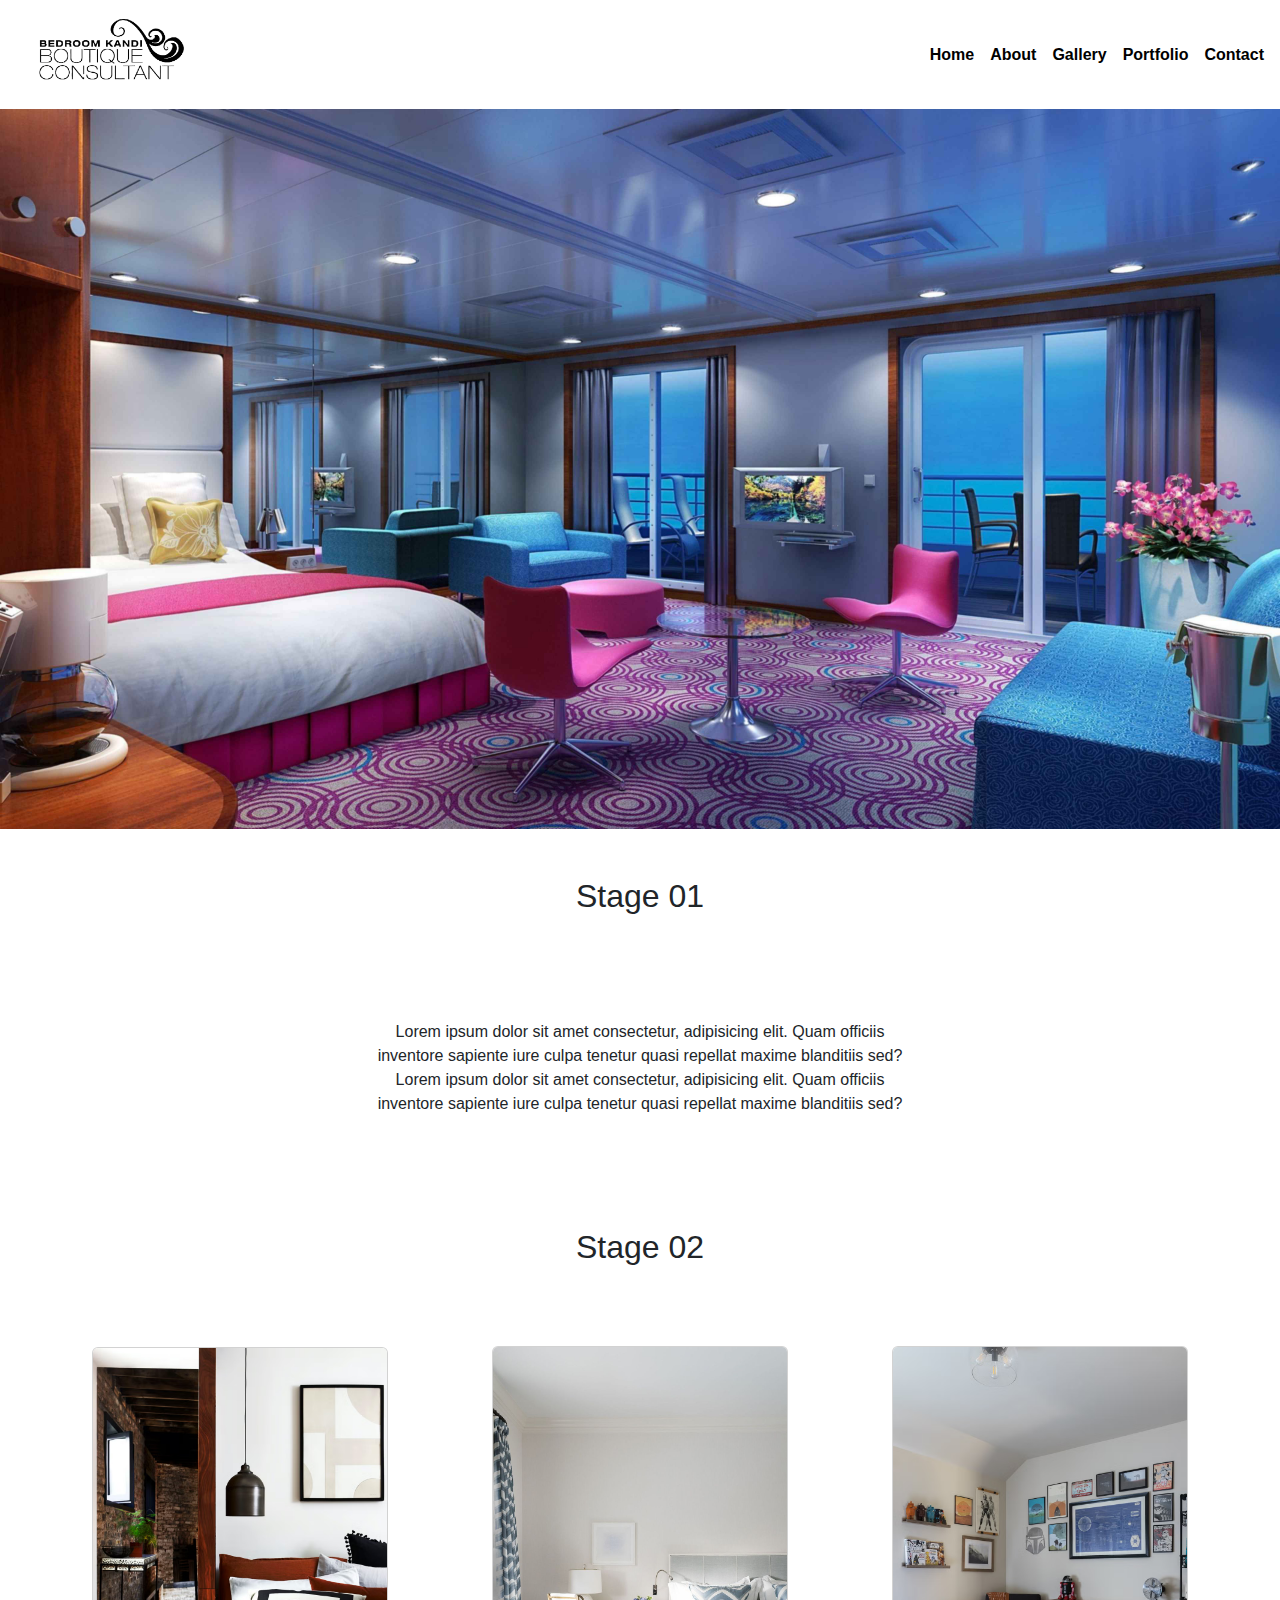
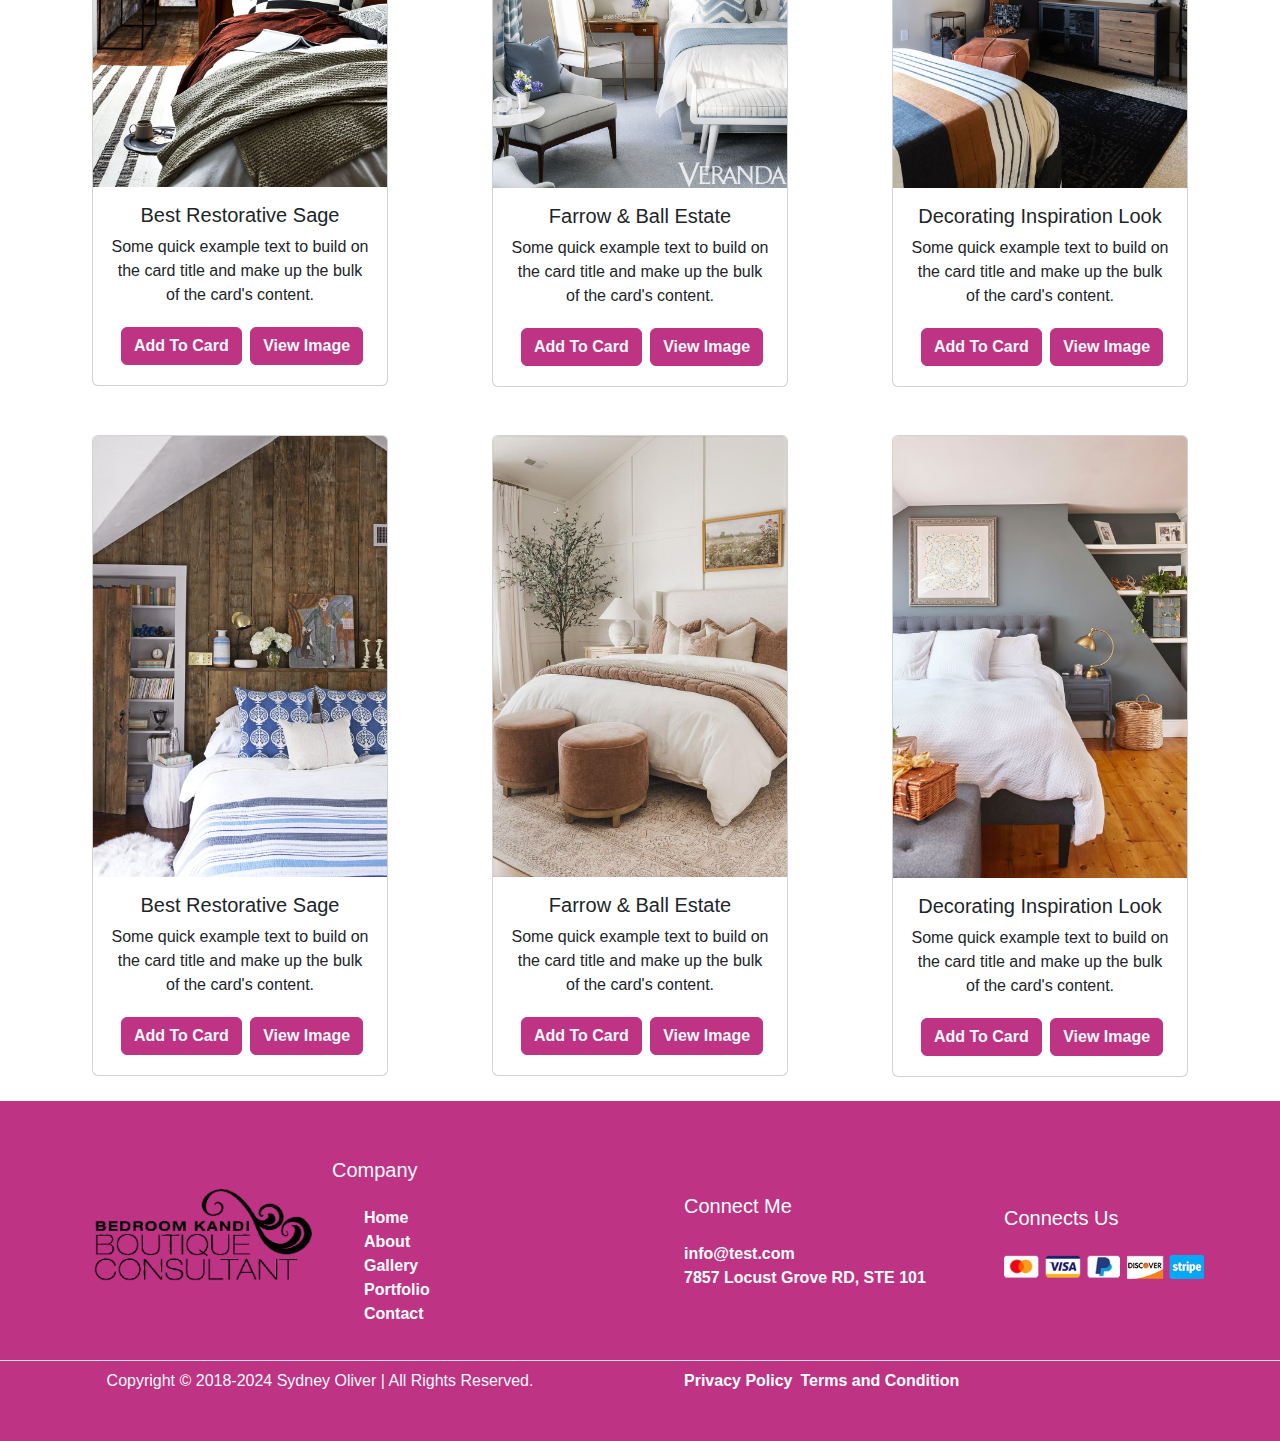
<file: index.html>
<!doctype html>
<html lang="en">
  <head>
    <meta charset="utf-8">
    <meta name="viewport" content="width=device-width, initial-scale=1">
    <title>Bootstrap demo</title>
    <link href="https://cdn.jsdelivr.net/npm/bootstrap@5.3.3/dist/css/bootstrap.min.css" rel="stylesheet" integrity="sha384-QWTKZyjpPEjISv5WaRU9OFeRpok6YctnYmDr5pNlyT2bRjXh0JMhjY6hW+ALEwIH" crossorigin="anonymous">
   <link rel="stylesheet" href="assets/css/style.css">
   <link rel="stylesheet" href="assets/css/responsive.css">
   <link rel="stylesheet" href="https://cdnjs.cloudflare.com/ajax/libs/font-awesome/6.6.0/css/all.min.css"
    integrity="sha512-Kc323vGBEqzTmouAECnVceyQqyqdsSiqLQISBL29aUW4U/M7pSPA/gEUZQqv1cwx4OnYxTxve5UMg5GT6L4JJg=="
     crossorigin="anonymous" referrerpolicy="no-referrer" />
</head>
  <body>
    <!--------------- NAV --------------->
     <header>
    <nav class="navbar navbar-expand-lg  p-0">
        <div class="container-fluid p-2">
          <img src="assets/images/bedrooom-removebg-preview.png" class="" alt="" style="width: 200px;">

         
          <button class="navbar-toggler" type="button" data-bs-toggle="collapse" data-bs-target="#navbarNav" aria-controls="navbarNav" aria-expanded="false" aria-label="Toggle navigation">
            <span class="navbar-toggler-icon"></span>
          </button>
          <div class="collapse navbar-collapse p-0 bg-transparent " id="navbarNav">
            <ul class="navbar-nav ms-auto text-center ">
              <li class="nav-item ">
                <a class="nav-link active" aria-current="page" href="index.html">Home</a>
              </li>
              <li class="nav-item">
                <a class="nav-link active"href="about.html">About</a>
              </li>
              <li class="nav-item">
                <a class="nav-link active" href="gallery.html">Gallery</a>
              </li>
              <li class="nav-item">
                <a class="nav-link active"  href="portfolio.html">Portfolio</a>
              </li>
              <li class="nav-item">
                <a class="nav-link active"  href="contact.html">Contact</a>
              </li>
            </ul>
          </div>    
        </div>
        
      </nav>
    </header>

      <!-------------- NAV ----------------->

      <!---------------- BANNER --------------->


<div class="container-fluid ">
    <div class="row">
        <div class="col-12 p-0 bg-info">
            <img src="assets/images/6450209199.jpg" alt="banner" class="img-fluid" height="400" >
        </div>
    </div>
</div>




      <!--------------- BANNER ------------------>


<!-------------- CONTENT ------------------>
<section-1>

<div class="container">
    <div class="row">
        <div class="col-12 text-center my-5">
            <h2>Stage 01</h2>
        </div>
    </div>
</div>


<div class="container">
    <div class="row">
        <div class="col-12 text-center my-5">
            <p>Lorem ipsum dolor sit amet consectetur, adipisicing elit. Quam officiis<br>
                 inventore sapiente iure culpa tenetur quasi repellat maxime blanditiis sed?<br>
                 Lorem ipsum dolor sit amet consectetur, adipisicing elit. Quam officiis<br>
                 inventore sapiente iure culpa tenetur quasi repellat maxime blanditiis sed?
                
            </p>
        </div>
    </div>
</div>

<div class="container">
    <div class="row">
        <div class="col-12 text-center my-5">
            <h2>Stage 02</h2>
        </div>
    </div>
</div>
</section-1>
<!------------- CONTENT ---------------->

<!--------------- PRODUCTS ---------------->
 <section-3-products>



<div class="container-fluid">
    <div class="row  d-sm-flex justify-content-evenly align-items-center ">
        <div class="col-md-3 my-4 ">

            <div class="card text-center" >
                <img src="assets/images/9800.jpg" class="card-img-top img-fluid" alt="...">
                <div class="card-body">
                  <h5 class="card-title"> Best Restorative Sage </h5>
                  <p class="card-text">Some quick example text to build on the card title and make up the bulk of the card's content.</p>
                  <a href="#" class="btn btn-info fw-bold text-light m-1">Add To Card</a>
                  <a href="assets/images/new1jpg.jpg" class="btn btn-info fw-bold text-light">View Image</a>
                </div>
              </div>
           
        </div>


        <div class="col-md-3 my-4">

            <div class="card text-center" >
                <img src="assets/images/980.jpg" class="card-img-top img-fluid" alt="..." style="object-fit: contain;">
                <div class="card-body">
                  <h5 class="card-title">Farrow & Ball Estate</h5>
                  <p class="card-text">Some quick example text to build on the card title and make up the bulk of the card's content.</p>
                  <a href="#" class="btn btn-info fw-bold text-light m-1">Add To Card</a>
                  <a href="assets/images/istock4.jpg" class="btn btn-info fw-bold text-light">View Image</a>
                </div>
              </div>
           
        </div>


        <div class="col-md-3 my-4">

            <div class="card text-center">
                <img src="assets/images/99880.jpg" class="card-img-top img-fluid" alt="..." >
                <div class="card-body">
                  <h5 class="card-title">Decorating Inspiration Look </h5>
                  <p class="card-text">Some quick example text to build on the card title and make up the bulk of the card's content.</p>
                  <a href="#" class="btn btn-info fw-bold text-light m-1">Add To Card</a>
                  <a href="assets/images/r271c_c4_r2_-lornskiloves.jpg" class="btn btn-info fw-bold text-light">View Image</a>
                </div>
              </div>
           
        </div>
    </div>
</div>

    <!------------ second-product-container ---------------->


  <section-3-products>

<div class="container-fluid">
  <div class="row  d-sm-flex justify-content-evenly align-items-center">
      <div class="col-md-3 my-4">

          <div class="card text-center" >
              <img src="assets/images/980000.jpg" class="card-img-top img-fluid "  alt="...">
              <div class="card-body">
                <h5 class="card-title"> Best Restorative Sage </h5>
                <p class="card-text">Some quick example text to build on the card title and make up the bulk of the card's content.</p>
                <a href="#" class="btn btn-info fw-bold text-light m-1">Add To Card</a>
                <a href="assets/images/new1jpg.jpg" class="btn btn-info fw-bold text-light">View Image</a>
              </div>
            </div>
         
      </div>


      <div class="col-md-3 my-4">

          <div class="card text-center" >
              <img src="assets/images/alexa-andra-austin-bedroom.jpeg" class="card-img-top img-fluid" alt="..." style="object-fit: contain;">
              <div class="card-body">
                <h5 class="card-title">Farrow & Ball Estate</h5>
                <p class="card-text">Some quick example text to build on the card title and make up the bulk of the card's content.</p>
                <a href="#" class="btn btn-info fw-bold text-light m-1">Add To Card</a>
                <a href="assets/images/istock4.jpg" class="btn btn-info fw-bold text-light">View Image</a>
              </div>
            </div>
         
      </div>


      <div class="col-md-3 my-4">

          <div class="card text-center">
              <img src="assets/images/9998000.jpg" class="card-img-top img-fluid" alt="..." >
              <div class="card-body">
                <h5 class="card-title">Decorating Inspiration Look </h5>
                <p class="card-text">Some quick example text to build on the card title and make up the bulk of the card's content.</p>
                <a href="#" class="btn btn-info fw-bold text-light m-1">Add To Card</a>
                <a href="assets/images/r271c_c4_r2_-lornskiloves.jpg" class="btn btn-info fw-bold text-light">View Image</a>
              </div>
            </div>
         
      </div>
  </div>
</div>

</section-3-products>


<!--------------END-PRODUCTS --------------->


<!------------ FOOTER--------->

<footer>

  <div class="container-fluid">
    <div class="row d-flex justify-content-center align-items-center footer py-4">
      <div class="col-md-3 p-5  main-logo">
        
          <a href="index.html"><img src="assets/images/bedrooom-removebg-preview.png" class="" alt="" style="width: 300px;"></a>
      </div>
      <div class="col-md-3" id="footer-nav">
        <h5 class="py-3 text-light">Company</h5>
        <ul>
         
          <li><a href="index.html">Home</a></li>
          <li><a href="about.html">About</a></li>
          <li><a href="gallery.html">Gallery</a></li>
          <li><a href="portfolio.html">Portfolio</a></li>
          <li><a href="contact.html">Contact</a></li>
        </ul>
      </div>
      <div class="col-md-3 py-4">
        
        <ul>
          <h5 class="py-3">Connect Me</h5>
          <li> <i class="fa-solid fa-envelope" style="color: #58cdf3;"></i> info@test.com</li>
          <li><i class="fa-solid fa-location-dot" style="color: #58cdf3;"></i> 7857 Locust Grove RD, STE 101</li>

        </ul>
       

       
      </div>
      <div class="col-md-3 py-4 footer-con">
        <ul>
        <h5 class="py-3">Connects Us</h5>
        <li><i class="fa-brands fa-facebook fa-bounce" style="color: #58cdf3;"></i>
        <i class="fa-brands fa-square-instagram fa-bounce" style="color: #58cdf3;"></i>
        <i class="fa-brands fa-linkedin fa-bounce" style="color: #58cdf3;"></i>
        <i class="fa-brands fa-square-twitter fa-bounce"style="color: #58cdf3;"></i></li>
        <li><img src="assets/images/visa.jpg" alt=""></li>
      </ul>
      </div>
      <div class="border-bottom ">
    
      </div>
      <div class="col-md-6 text-center">
        <div class="footer-last text-light  py-2">
          <p>Copyright © 2018-2024 Sydney Oliver | All Rights Reserved.</p>
          
         </div>
      </div>
      <div class="col-md-6 text-center">
        <div>
          <ul class="privacy d-flex gap-2 py-2" >
            <li><a href="privacy-policy.html">Privacy Policy</a></li>
            <li><a href="terms-and-coditions.html">Terms and Condition</a></li>
          </ul>
        </div>
      </div>
      
      
      
    </div>
    
  </div>
  
</footer>



                                     <!------- java-scripts-cdn -------------->
    <script src="https://cdn.jsdelivr.net/npm/bootstrap@5.3.3/dist/js/bootstrap.bundle.min.js" integrity="sha384-YvpcrYf0tY3lHB60NNkmXc5s9fDVZLESaAA55NDzOxhy9GkcIdslK1eN7N6jIeHz" crossorigin="anonymous"></script>
  </body>
</html>
</file>
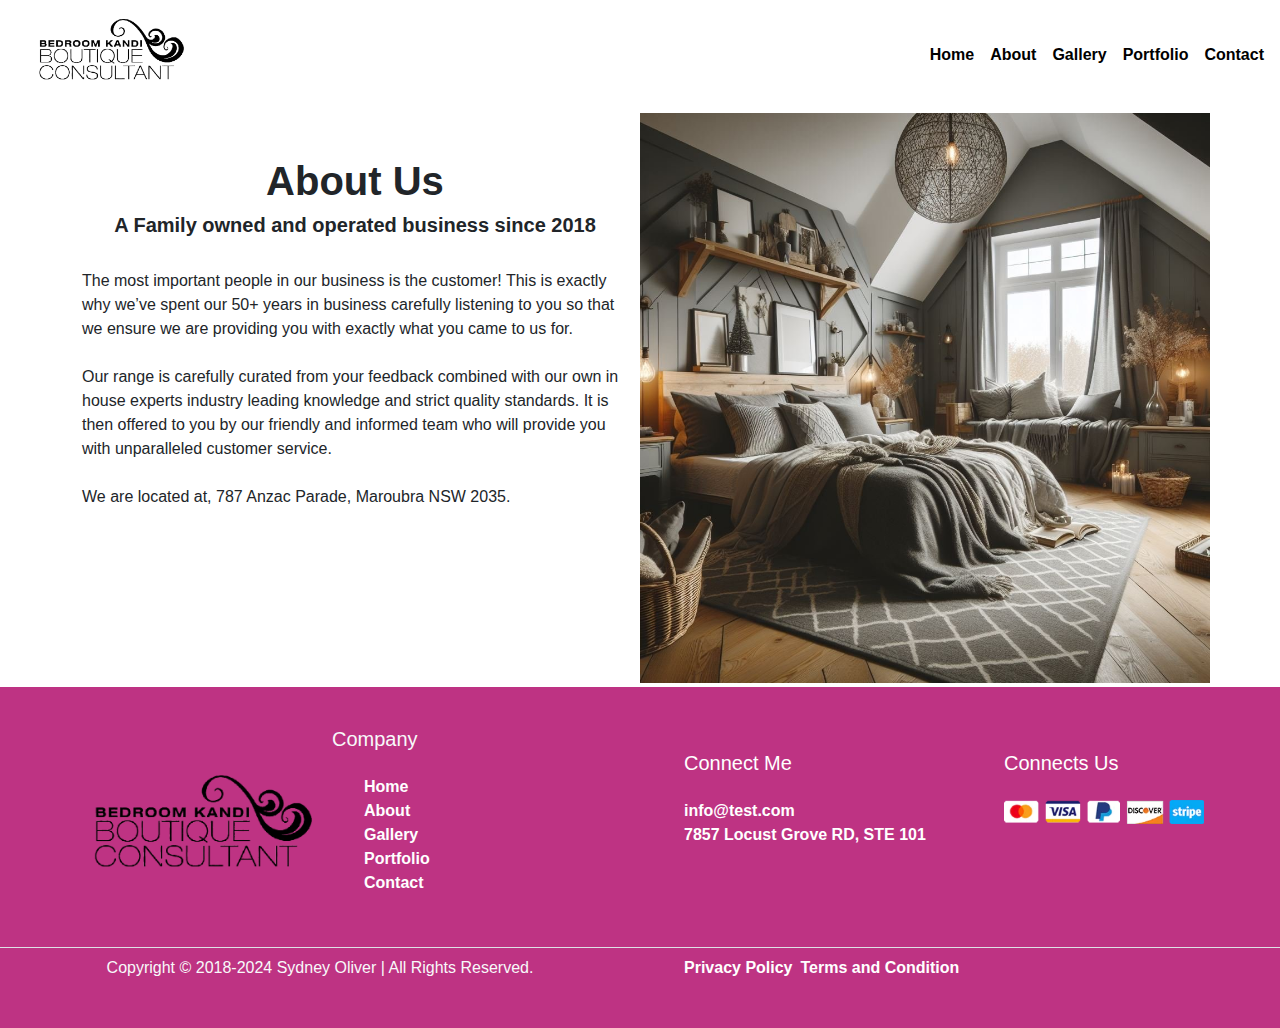
<file: about.html>
<!doctype html>
<html lang="en">
  <head>
    <meta charset="utf-8">
    <meta name="viewport" content="width=device-width, initial-scale=1">
    <title>Bootstrap demo</title>
    <link href="https://cdn.jsdelivr.net/npm/bootstrap@5.3.3/dist/css/bootstrap.min.css" rel="stylesheet" integrity="sha384-QWTKZyjpPEjISv5WaRU9OFeRpok6YctnYmDr5pNlyT2bRjXh0JMhjY6hW+ALEwIH" crossorigin="anonymous">
   <link rel="stylesheet" href="assets/css/style.css">
   <link rel="stylesheet" href="assets/css/responsive.css">
   <link rel="stylesheet" href="https://cdnjs.cloudflare.com/ajax/libs/font-awesome/6.6.0/css/all.min.css"
    integrity="sha512-Kc323vGBEqzTmouAECnVceyQqyqdsSiqLQISBL29aUW4U/M7pSPA/gEUZQqv1cwx4OnYxTxve5UMg5GT6L4JJg=="
     crossorigin="anonymous" referrerpolicy="no-referrer" />
</head>
  <body>
    <!--------------- NAV --------------->
     <header>
    <nav class="navbar navbar-expand-lg  p-0">
        <div class="container-fluid p-2">
          <img src="assets/images/bedrooom-removebg-preview.png" class="" alt="" style="width: 200px;">
          <button class="navbar-toggler" type="button" data-bs-toggle="collapse" data-bs-target="#navbarNav" aria-controls="navbarNav" aria-expanded="false" aria-label="Toggle navigation">
            <span class="navbar-toggler-icon"></span>
          </button>
          <div class="collapse navbar-collapse p-0 bg-transparent " id="navbarNav">
            <ul class="navbar-nav ms-auto text-center ">
              <li class="nav-item ">
                <a class="nav-link active" aria-current="page" href="index.html">Home</a>
              </li>
              <li class="nav-item">
                <a class="nav-link active"href="about.html">About</a>
              </li>
              <li class="nav-item">
                <a class="nav-link active" href="gallery.html">Gallery</a>
              </li>
              <li class="nav-item">
                <a class="nav-link active"  href="portfolio.html">Portfolio</a>
              </li>
              <li class="nav-item">
                <a class="nav-link active"  href="contact.html">Contact</a>
              </li>
            </ul>
          </div>    
        </div>
        
      </nav>
    </header>

      <!-------------- NAV ----------------->

      <!---------------- BANNER --------------->


<!-- <div class="container-fluid ">
    <div class="row">
        <div class="col-12 p-0 bg-info">
            <img src="assets/images/6450209199.jpg" alt="banner" class="img-fluid" height="400" >
        </div>
    </div>
</div> -->




      <!--------------- BANNER ------------------>


<!-------------- CONTENT ------------------>
<section-1>




<div class="container">
    <div class="row">
        <div class="About-main col-md-6 text-center my-5">

          <h1 class="fw-bold">About Us</h1>
          <h5 class="fw-bold">A Family owned and operated business since 2018</h5><br>
            <p class="text-start">The most important people in our business is the customer! This is exactly why we’ve spent our 50+ years in business carefully listening to you so that we ensure we are providing you with exactly what you came to us for.<br><br>

              Our range is carefully curated from your feedback combined with our own in house experts industry leading knowledge and strict quality standards. It is then offered to you by our friendly and informed team who will provide you with unparalleled customer service.<br><br>
              
              We are located at, 787 Anzac Parade, Maroubra NSW 2035. 
                
            </p>
        </div>
        <div class="col-md-6 p-0 py-1">
          <img src="assets/images/about.jpg" alt="">
        </div>
    </div>
</div>


</section-1>
<!------------- CONTENT ---------------->

<!--------------- PRODUCTS ---------------->
 <section-3-products>




    <!------------ second-product-container ---------------->


  <section-3-products>


</section-3-products>


<!--------------END-PRODUCTS --------------->


<!------------ FOOTER--------->

<footer>

  <div class="container-fluid">
    <div class="row d-flex footer py-4">
      <div class="col-md-3 p-5 justify-content-center align-items-center main-logo">
        <a href="index.html"><img src="assets/images/bedrooom-removebg-preview.png" class="" alt="" style="width: 300px;"></a>
      </div>
      <div class="col-md-3" id="footer-nav">
        <h5 class="py-3 text-light">Company</h5>
        <ul>
         
          <li><a href="index.html">Home</a></li>
          <li><a href="about.html">About</a></li>
          <li><a href="gallery.html">Gallery</a></li>
          <li><a href="portfolio.html">Portfolio</a></li>
          <li><a href="contact.html">Contact</a></li>
        </ul>
      </div>
      <div class="col-md-3 py-4">
        
        <ul>
          <h5 class="py-3">Connect Me</h5>
          <li> <i class="fa-solid fa-envelope" style="color: #58cdf3;"></i> info@test.com</li>
          <li><i class="fa-solid fa-location-dot" style="color: #58cdf3;"></i> 7857 Locust Grove RD, STE 101</li>

        </ul>
       

       
      </div>
      <div class="col-md-3 py-4 footer-con">
        <ul>
        <h5 class="py-3">Connects Us</h5>
        <li><i class="fa-brands fa-facebook fa-bounce" style="color: #58cdf3;"></i>
        <i class="fa-brands fa-square-instagram fa-bounce" style="color: #58cdf3;"></i>
        <i class="fa-brands fa-linkedin fa-bounce" style="color: #58cdf3;"></i>
        <i class="fa-brands fa-square-twitter fa-bounce"style="color: #58cdf3;"></i></li>
        <li><img src="assets/images/visa.jpg" alt=""></li>
      </ul>
      </div>
      <div class="border-bottom ">
    
      </div>
     <div class="col-md-6 text-center">
        <div class="footer-last text-light  py-2">
          <p>Copyright © 2018-2024 Sydney Oliver | All Rights Reserved.</p>
          
         </div>
      </div>
      <div class="col-md-6 text-center">
        <div>
          <ul class="privacy d-flex gap-2 py-2" >
            <li><a href="privacy-policy.html">Privacy Policy</a></li>
            <li><a href="terms-and-coditions.html">Terms and Condition</a></li>
          </ul>
        </div>
      </div>
      
    </div>
    
  </div>
  
</footer>



                                     <!------- java-scripts-cdn -------------->
    <script src="https://cdn.jsdelivr.net/npm/bootstrap@5.3.3/dist/js/bootstrap.bundle.min.js" integrity="sha384-YvpcrYf0tY3lHB60NNkmXc5s9fDVZLESaAA55NDzOxhy9GkcIdslK1eN7N6jIeHz" crossorigin="anonymous"></script>
  </body>
</html>
</file>
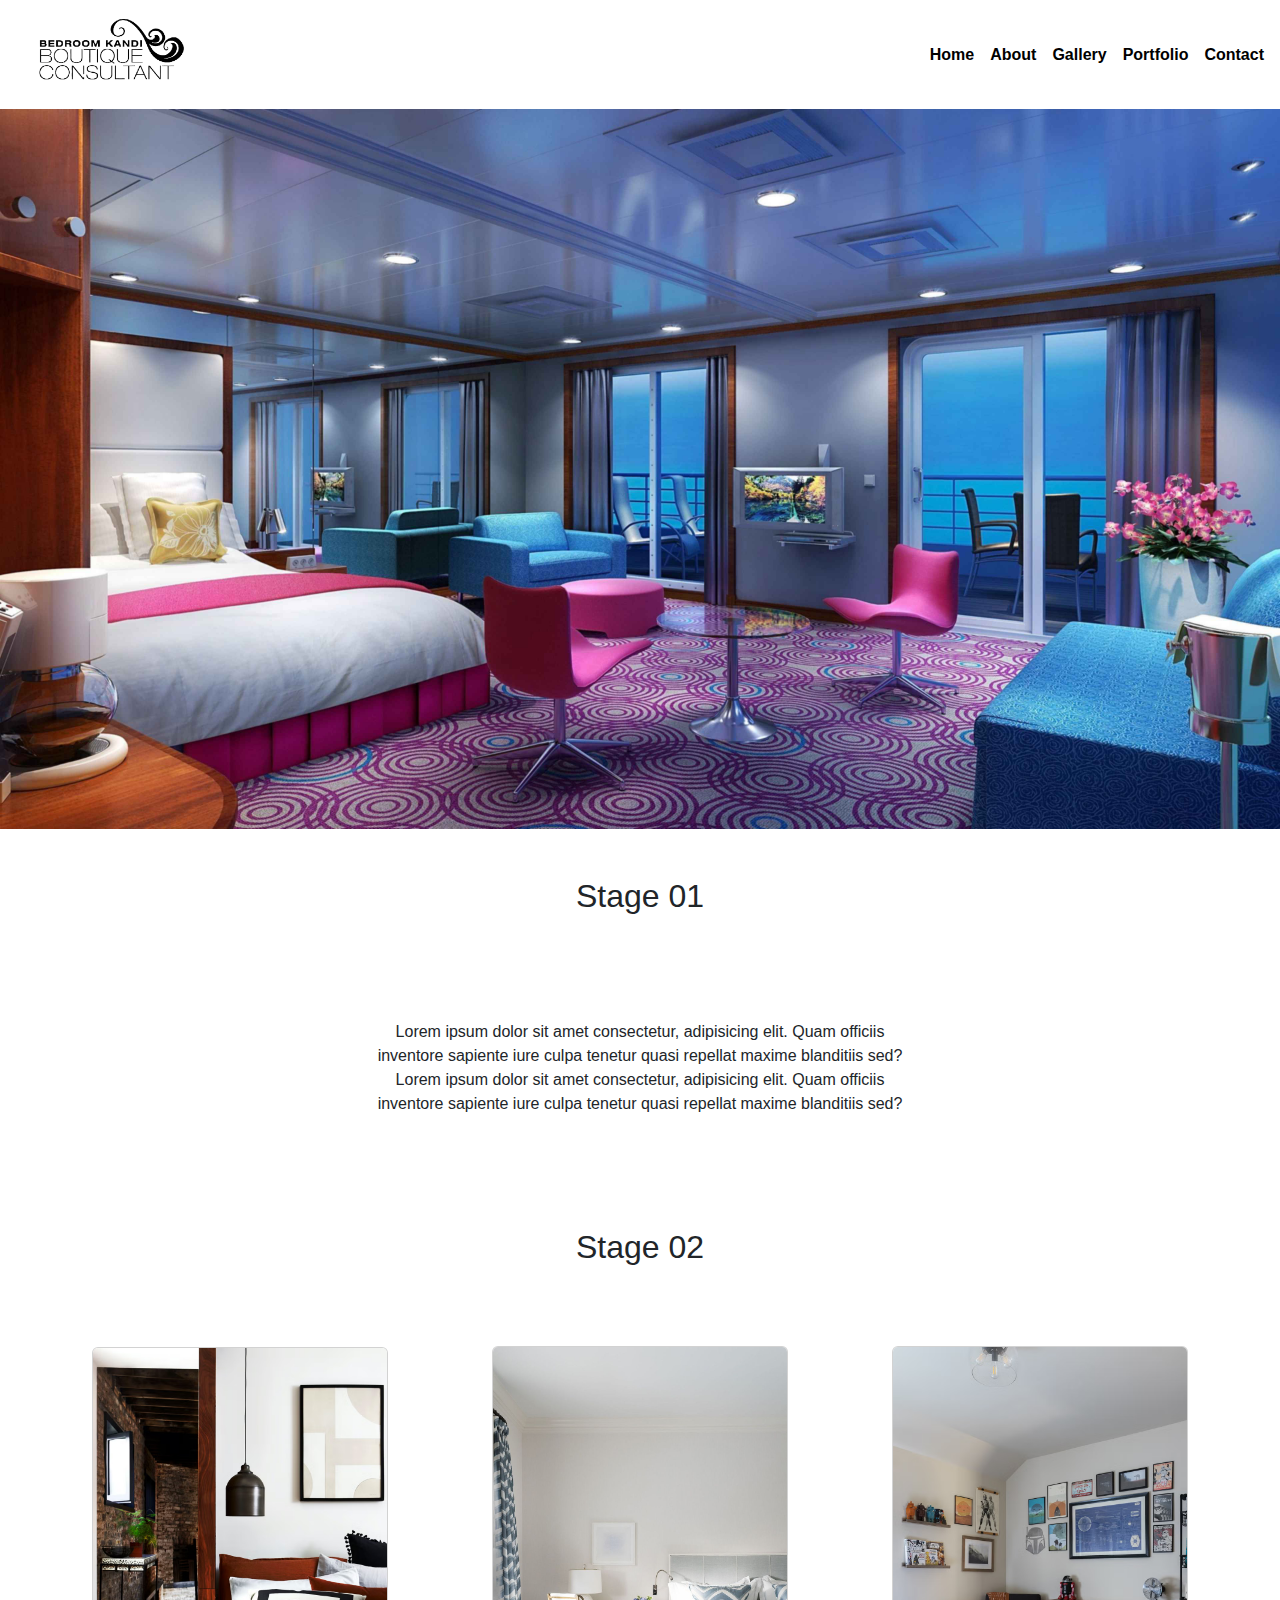
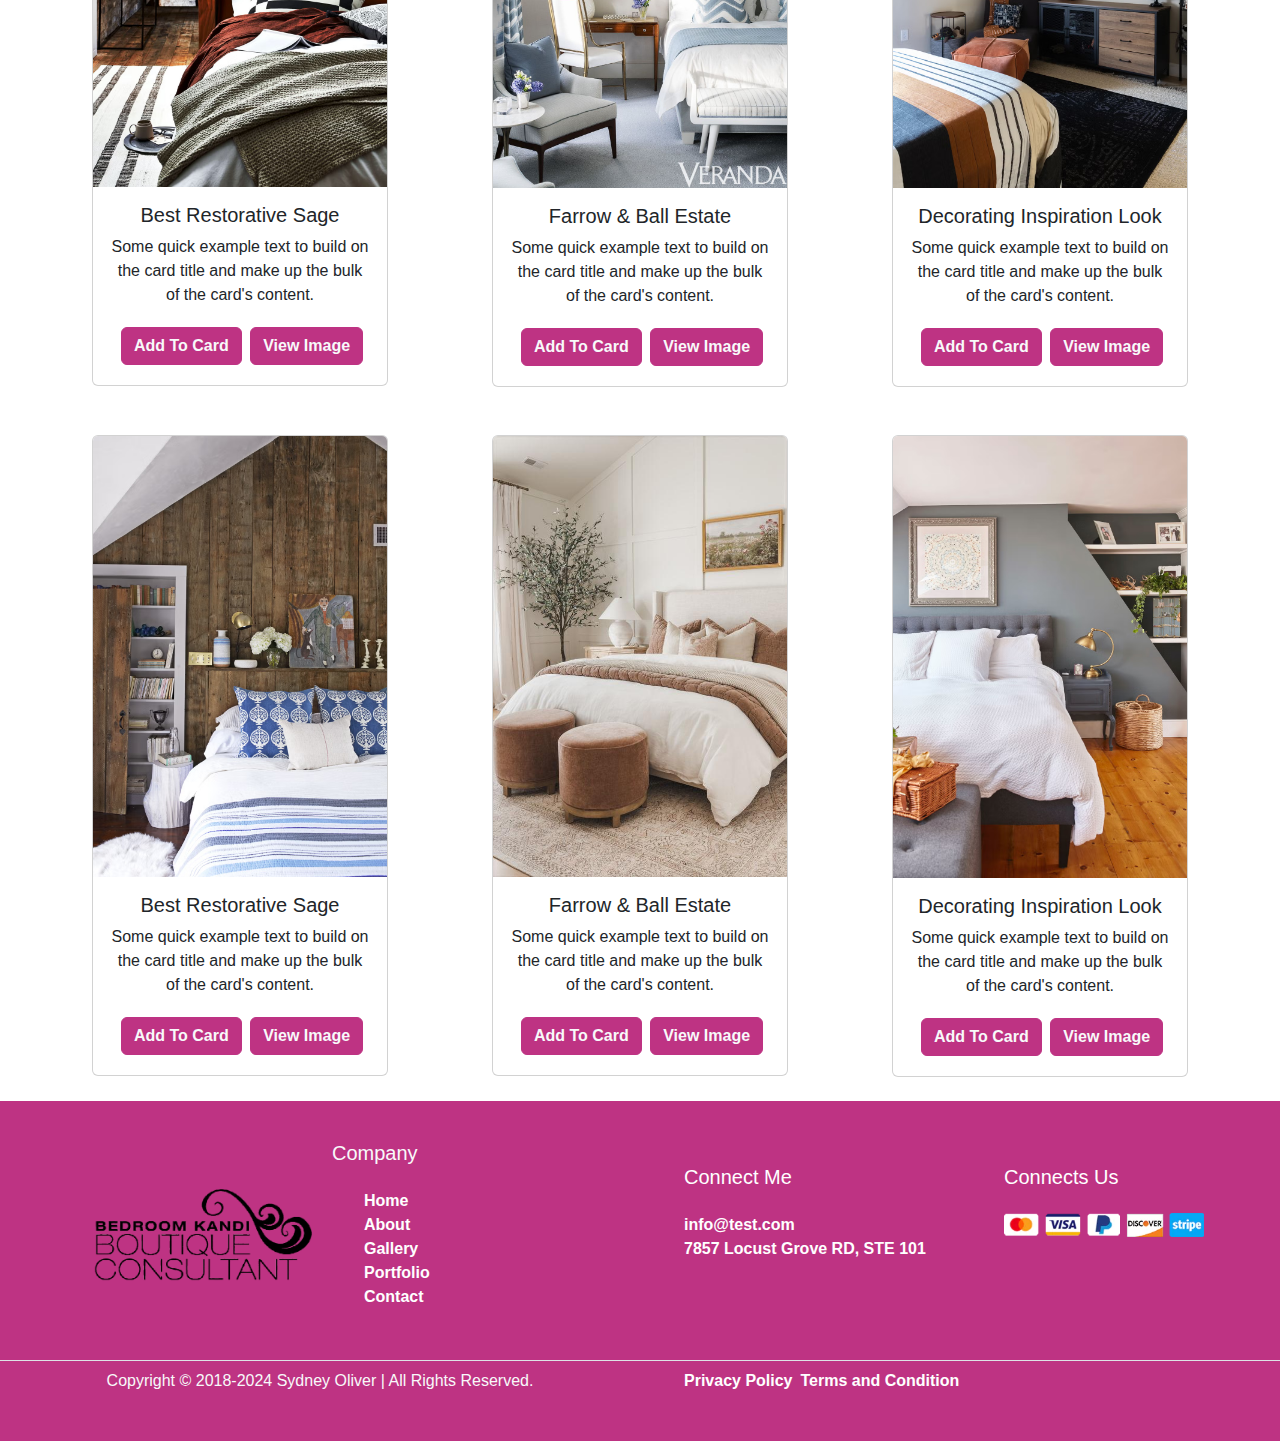
<file: contact.html>
<!doctype html>
<html lang="en">
  <head>
    <meta charset="utf-8">
    <meta name="viewport" content="width=device-width, initial-scale=1">
    <title>Bootstrap demo</title>
    <link href="https://cdn.jsdelivr.net/npm/bootstrap@5.3.3/dist/css/bootstrap.min.css" rel="stylesheet" integrity="sha384-QWTKZyjpPEjISv5WaRU9OFeRpok6YctnYmDr5pNlyT2bRjXh0JMhjY6hW+ALEwIH" crossorigin="anonymous">
   <link rel="stylesheet" href="assets/css/style.css">
   <link rel="stylesheet" href="assets/css/responsive.css">
   <link rel="stylesheet" href="https://cdnjs.cloudflare.com/ajax/libs/font-awesome/6.6.0/css/all.min.css"
    integrity="sha512-Kc323vGBEqzTmouAECnVceyQqyqdsSiqLQISBL29aUW4U/M7pSPA/gEUZQqv1cwx4OnYxTxve5UMg5GT6L4JJg=="
     crossorigin="anonymous" referrerpolicy="no-referrer" />
</head>
  <body>
    <!--------------- NAV --------------->
     <header>
    <nav class="navbar navbar-expand-lg  p-0">
        <div class="container-fluid p-2">
          <a href="index.html"><img src="assets/images/bedrooom-removebg-preview.png" class="" alt="" style="width: 200px; "></a>
          <button class="navbar-toggler" type="button" data-bs-toggle="collapse" data-bs-target="#navbarNav" aria-controls="navbarNav" aria-expanded="false" aria-label="Toggle navigation">
            <span class="navbar-toggler-icon"></span>
          </button>
          <div class="collapse navbar-collapse p-0 bg-transparent " id="navbarNav">
            <ul class="navbar-nav ms-auto text-center ">
              <li class="nav-item ">
                <a class="nav-link active" aria-current="page" href="index.html">Home</a>
              </li>
              <li class="nav-item">
                <a class="nav-link active"href="about.html">About</a>
              </li>
              <li class="nav-item">
                <a class="nav-link active" href="gallery.html">Gallery</a>
              </li>
              <li class="nav-item">
                <a class="nav-link active"  href="portfolio.html">Portfolio</a>
              </li>
              <li class="nav-item">
                <a class="nav-link active"  href="contact.html">Contact</a>
              </li>
            </ul>
          </div>    
        </div>
        
      </nav>
    </header>

      <!-------------- NAV ----------------->

      <!---------------- BANNER --------------->


<div class="container-fluid ">
    <div class="row">
        <div class="col-12 p-0 bg-info">
            <img src="assets/images/6450209199.jpg" alt="banner" class="img-fluid" height="400" >
        </div>
    </div>
</div>




      <!--------------- BANNER ------------------>


<!-------------- CONTENT ------------------>
<section-1>

<div class="container">
    <div class="row">
        <div class="col-12 text-center my-5">
            <h2>Stage 01</h2>
        </div>
    </div>
</div>


<div class="container">
    <div class="row">
        <div class="col-12 text-center my-5">
            <p>Lorem ipsum dolor sit amet consectetur, adipisicing elit. Quam officiis<br>
                 inventore sapiente iure culpa tenetur quasi repellat maxime blanditiis sed?<br>
                 Lorem ipsum dolor sit amet consectetur, adipisicing elit. Quam officiis<br>
                 inventore sapiente iure culpa tenetur quasi repellat maxime blanditiis sed?
                
            </p>
        </div>
    </div>
</div>

<div class="container">
    <div class="row">
        <div class="col-12 text-center my-5">
            <h2>Stage 02</h2>
        </div>
    </div>
</div>
</section-1>
<!------------- CONTENT ---------------->

<!--------------- PRODUCTS ---------------->
 <section-3-products>



<div class="container-fluid">
    <div class="row  d-sm-flex justify-content-evenly align-items-center ">
        <div class="col-md-3 my-4 ">

            <div class="card text-center" >
                <img src="assets/images/9800.jpg" class="card-img-top img-fluid" alt="...">
                <div class="card-body">
                  <h5 class="card-title"> Best Restorative Sage </h5>
                  <p class="card-text">Some quick example text to build on the card title and make up the bulk of the card's content.</p>
                  <a href="#" class="btn btn-info fw-bold text-light m-1">Add To Card</a>
                  <a href="assets/images/new1jpg.jpg" class="btn btn-info fw-bold text-light">View Image</a>
                </div>
              </div>
           
        </div>


        <div class="col-md-3 my-4">

            <div class="card text-center" >
                <img src="assets/images/980.jpg" class="card-img-top img-fluid" alt="..." style="object-fit: contain;">
                <div class="card-body">
                  <h5 class="card-title">Farrow & Ball Estate</h5>
                  <p class="card-text">Some quick example text to build on the card title and make up the bulk of the card's content.</p>
                  <a href="#" class="btn btn-info fw-bold text-light m-1">Add To Card</a>
                  <a href="assets/images/istock4.jpg" class="btn btn-info fw-bold text-light">View Image</a>
                </div>
              </div>
           
        </div>


        <div class="col-md-3 my-4">

            <div class="card text-center">
                <img src="assets/images/99880.jpg" class="card-img-top img-fluid" alt="..." >
                <div class="card-body">
                  <h5 class="card-title">Decorating Inspiration Look </h5>
                  <p class="card-text">Some quick example text to build on the card title and make up the bulk of the card's content.</p>
                  <a href="#" class="btn btn-info fw-bold text-light m-1">Add To Card</a>
                  <a href="assets/images/r271c_c4_r2_-lornskiloves.jpg" class="btn btn-info fw-bold text-light">View Image</a>
                </div>
              </div>
           
        </div>
    </div>
</div>

    <!------------ second-product-container ---------------->


  <section-3-products>

<div class="container-fluid">
  <div class="row  d-sm-flex justify-content-evenly align-items-center">
      <div class="col-md-3 my-4">

          <div class="card text-center" >
              <img src="assets/images/980000.jpg" class="card-img-top img-fluid "  alt="...">
              <div class="card-body">
                <h5 class="card-title"> Best Restorative Sage </h5>
                <p class="card-text">Some quick example text to build on the card title and make up the bulk of the card's content.</p>
                <a href="#" class="btn btn-info fw-bold text-light m-1">Add To Card</a>
                <a href="assets/images/new1jpg.jpg" class="btn btn-info fw-bold text-light">View Image</a>
              </div>
            </div>
         
      </div>


      <div class="col-md-3 my-4">

          <div class="card text-center" >
              <img src="assets/images/alexa-andra-austin-bedroom.jpeg" class="card-img-top img-fluid" alt="..." style="object-fit: contain;">
              <div class="card-body">
                <h5 class="card-title">Farrow & Ball Estate</h5>
                <p class="card-text">Some quick example text to build on the card title and make up the bulk of the card's content.</p>
                <a href="#" class="btn btn-info fw-bold text-light m-1">Add To Card</a>
                <a href="assets/images/istock4.jpg" class="btn btn-info fw-bold text-light">View Image</a>
              </div>
            </div>
         
      </div>


      <div class="col-md-3 my-4">

          <div class="card text-center">
              <img src="assets/images/9998000.jpg" class="card-img-top img-fluid" alt="..." >
              <div class="card-body">
                <h5 class="card-title">Decorating Inspiration Look </h5>
                <p class="card-text">Some quick example text to build on the card title and make up the bulk of the card's content.</p>
                <a href="#" class="btn btn-info fw-bold text-light m-1">Add To Card</a>
                <a href="assets/images/r271c_c4_r2_-lornskiloves.jpg" class="btn btn-info fw-bold text-light">View Image</a>
              </div>
            </div>
         
      </div>
  </div>
</div>

</section-3-products>


<!--------------END-PRODUCTS --------------->


<!------------ FOOTER--------->

<footer>

  <div class="container-fluid">
    <div class="row d-flex footer py-4">
      <div class="col-md-3 p-5 justify-content-center align-items-center main-logo">
        <a href="index.html"><img src="assets/images/bedrooom-removebg-preview.png" class="" alt="" style="width: 300px;"></a>
      </div>
      <div class="col-md-3" id="footer-nav">
        <h5 class="py-3 text-light">Company</h5>
        <ul>
         
          <li><a href="index.html">Home</a></li>
          <li><a href="about.html">About</a></li>
          <li><a href="gallery.html">Gallery</a></li>
          <li><a href="portfolio.html">Portfolio</a></li>
          <li><a href="contact.html">Contact</a></li>
        </ul>
      </div>
      <div class="col-md-3 py-4">
        
        <ul>
          <h5 class="py-3">Connect Me</h5>
          <li> <i class="fa-solid fa-envelope" style="color: #58cdf3;"></i> info@test.com</li>
          <li><i class="fa-solid fa-location-dot" style="color: #58cdf3;"></i> 7857 Locust Grove RD, STE 101</li>

        </ul>
       

       
      </div>
      <div class="col-md-3 py-4 footer-con">
        <ul>
        <h5 class="py-3">Connects Us</h5>
        <li><i class="fa-brands fa-facebook fa-bounce" style="color: #58cdf3;"></i>
        <i class="fa-brands fa-square-instagram fa-bounce" style="color: #58cdf3;"></i>
        <i class="fa-brands fa-linkedin fa-bounce" style="color: #58cdf3;"></i>
        <i class="fa-brands fa-square-twitter fa-bounce"style="color: #58cdf3;"></i></li>
        <li><img src="assets/images/visa.jpg" alt=""></li>
      </ul>
      </div>
      <div class="border-bottom ">
    
      </div>
      <div class="col-md-6 text-center">
        <div class="footer-last text-light  py-2">
          <p>Copyright © 2018-2024 Sydney Oliver | All Rights Reserved.</p>
          
         </div>
      </div>
      <div class="col-md-6 text-center">
        <div>
          <ul class="privacy d-flex gap-2 py-2" >
            <li><a href="privacy-policy.html">Privacy Policy</a></li>
            <li><a href="terms-and-coditions.html">Terms and Condition</a></li>
          </ul>
        </div>
      </div>
      
    </div>
    
  </div>
  
</footer>



                                     <!------- java-scripts-cdn -------------->
    <script src="https://cdn.jsdelivr.net/npm/bootstrap@5.3.3/dist/js/bootstrap.bundle.min.js" integrity="sha384-YvpcrYf0tY3lHB60NNkmXc5s9fDVZLESaAA55NDzOxhy9GkcIdslK1eN7N6jIeHz" crossorigin="anonymous"></script>
  </body>
</html>
</file>
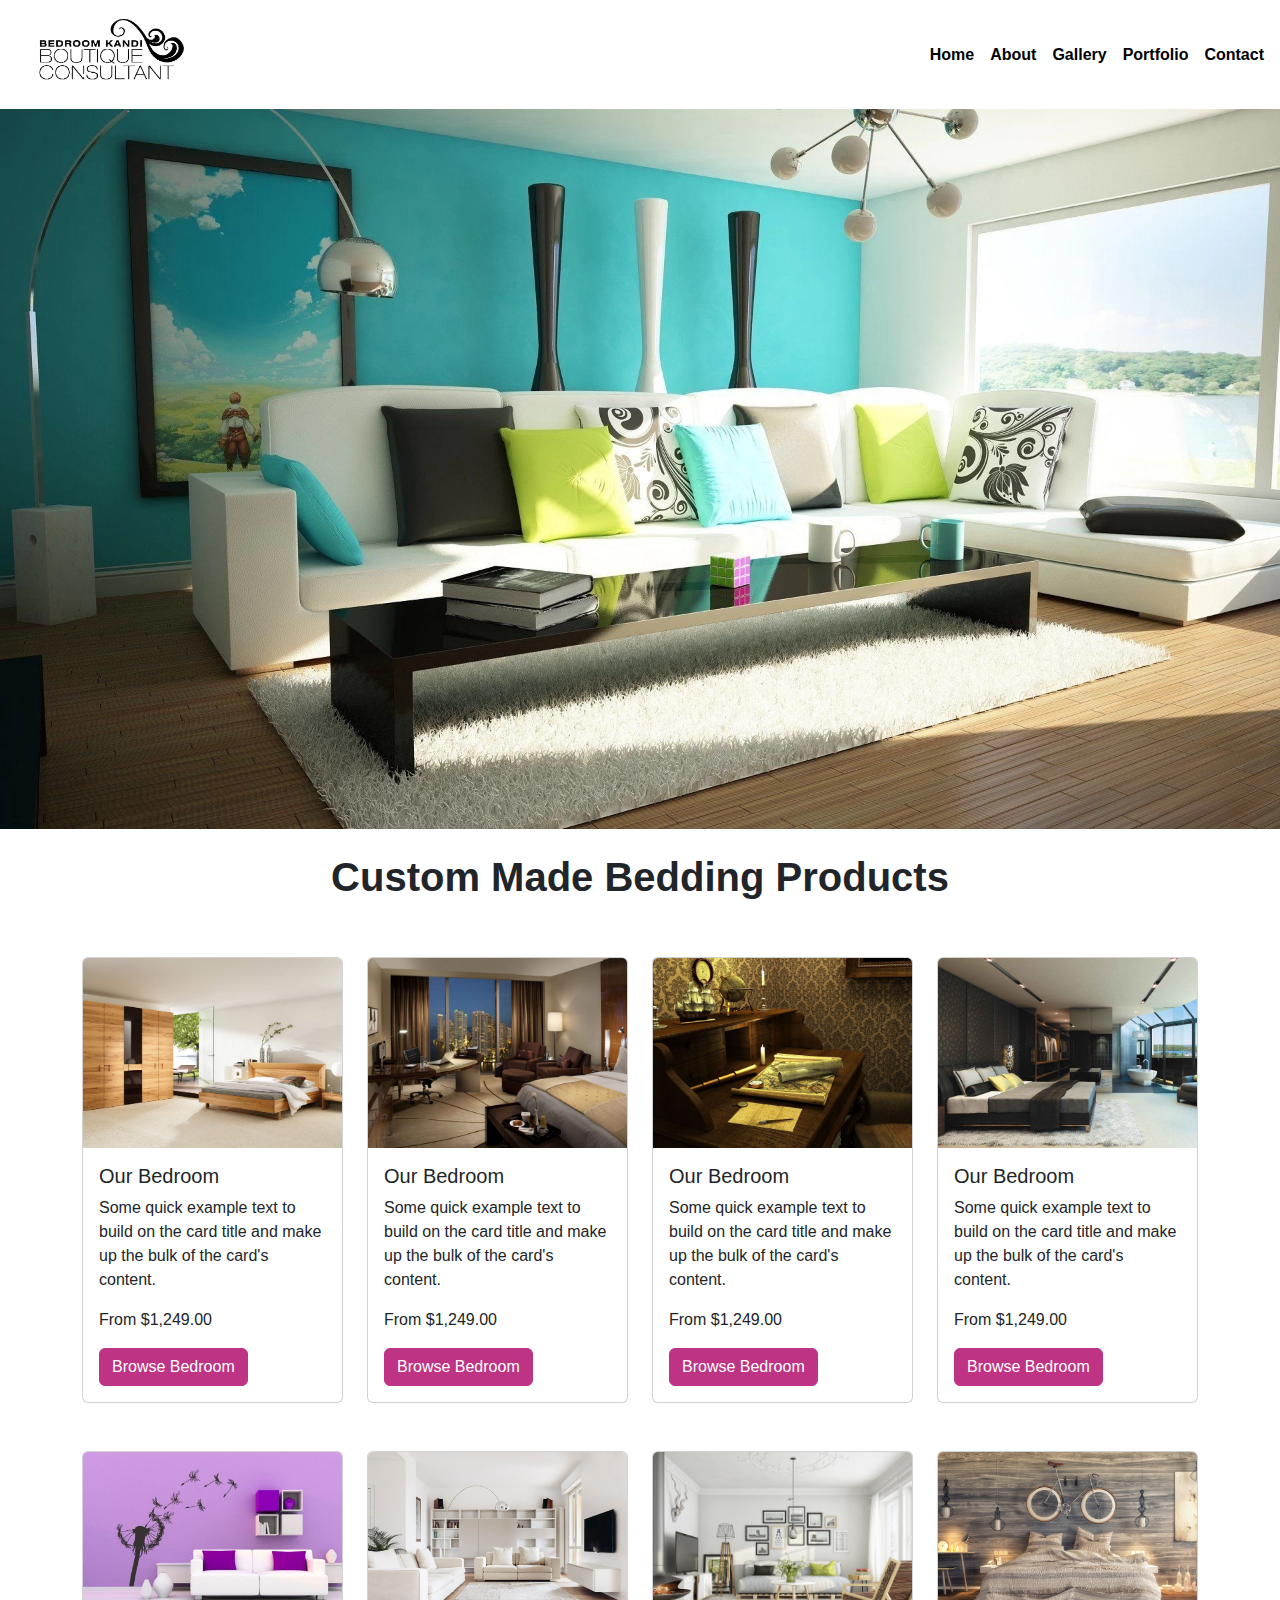
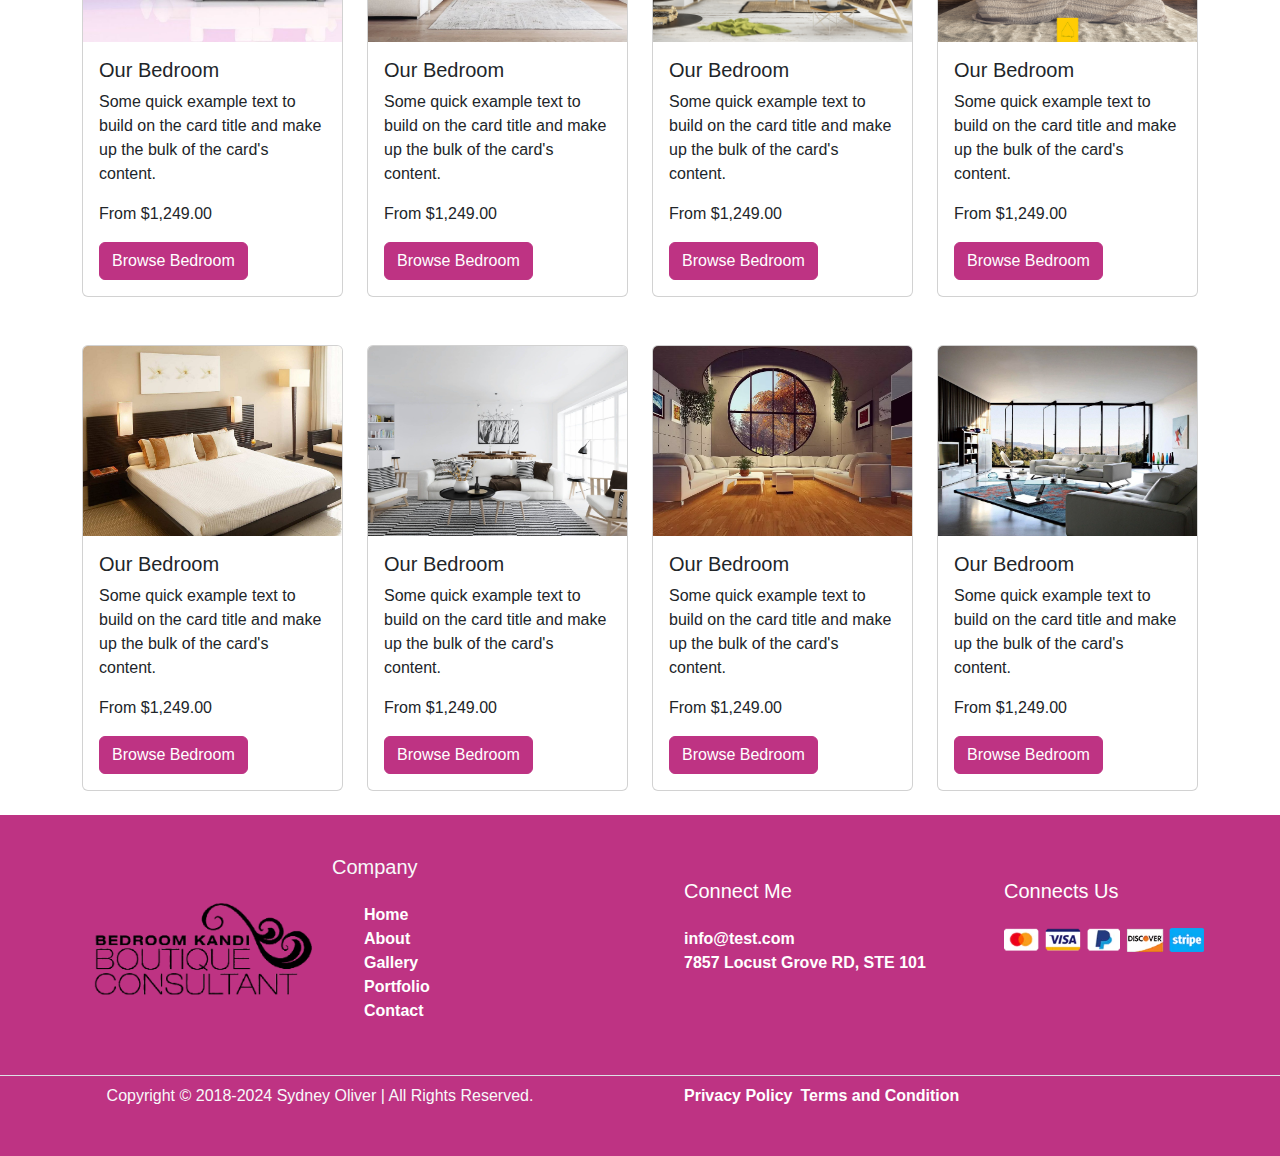
<file: gallery.html>
<!doctype html>
<html lang="en">
  <head>
    <meta charset="utf-8">
    <meta name="viewport" content="width=device-width, initial-scale=1">
    <title>Bootstrap demo</title>
    <link href="https://cdn.jsdelivr.net/npm/bootstrap@5.3.3/dist/css/bootstrap.min.css" rel="stylesheet" integrity="sha384-QWTKZyjpPEjISv5WaRU9OFeRpok6YctnYmDr5pNlyT2bRjXh0JMhjY6hW+ALEwIH" crossorigin="anonymous">
   <link rel="stylesheet" href="assets/css/style.css">
   <link rel="stylesheet" href="assets/css/responsive.css">
   <link rel="stylesheet" href="https://cdnjs.cloudflare.com/ajax/libs/font-awesome/6.6.0/css/all.min.css"
    integrity="sha512-Kc323vGBEqzTmouAECnVceyQqyqdsSiqLQISBL29aUW4U/M7pSPA/gEUZQqv1cwx4OnYxTxve5UMg5GT6L4JJg=="
     crossorigin="anonymous" referrerpolicy="no-referrer" />
  
</head>
  <body>
    <!--------------- NAV --------------->
     <header>
    <nav class="navbar navbar-expand-lg  p-0">
        <div class="container-fluid p-2">
          <img src="assets/images/bedrooom-removebg-preview.png" class="" alt="" style="width: 200px;">
          <button class="navbar-toggler" type="button" data-bs-toggle="collapse" data-bs-target="#navbarNav" aria-controls="navbarNav" aria-expanded="false" aria-label="Toggle navigation">
            <span class="navbar-toggler-icon"></span>
          </button>
          <div class="collapse navbar-collapse p-0 bg-transparent " id="navbarNav">
            <ul class="navbar-nav ms-auto text-center ">
              <li class="nav-item ">
                <a class="nav-link active" aria-current="page" href="index.html">Home</a>
              </li>
              <li class="nav-item">
                <a class="nav-link active"href="about.html">About</a>
              </li>
              <li class="nav-item">
                <a class="nav-link active" href="gallery.html">Gallery</a>
              </li>
              <li class="nav-item">
                <a class="nav-link active"  href="portfolio.html">Portfolio</a>
              </li>
              <li class="nav-item">
                <a class="nav-link active"  href="contact.html">Contact</a>
              </li>
            </ul>
          </div>    
        </div>
        
      </nav>
    </header>

      <!-------------- NAV ----------------->





      <!---------------- BANNER --------------->


<div class="container-fluid ">
  <div class="row">
      <div class="col-12 p-0 bg-info">
          <img src="assets/images/roskoshnyy_tsvet_tiffani_foto_i_idei_dizayna.webp" alt="banner" class="img-fluid" height="400" >
      </div>
        <div class="col-md-12 text-center my-4">
          <h1 class="fw-bold">Custom Made Bedding Products</h1>
        </div>
  </div>
</div>




    <!--------------- BANNER ------------------>

      <!---------------- start content --------------->

 <div class="container">
  <div class="row">
    <div class="col-md-3 position-image my-4">
      <!-- ----1---- -->
      <div class="card">
        <img src="assets/images/10_1.webp" class="card-img-top" alt="...">
        <div class="card-body">
          <h5 class="card-title">Our Bedroom </h5>
          <p class="card-text">Some quick example text to build on the card title and make up the bulk of the card's content.</p>
          <p class="price">From $1,249.00</p>
          <a href="assets/images/10_1.webp" class="btn btn-primary">Browse Bedroom</a>
        </div>
      </div>
    </div>
       <div class="col-md-3 position-image  my-4">
      <!----2------>
      <div class="card" >
        <img src="assets/images/6449414303.jpg" class="card-img-top " alt="..." >
        <div class="card-body">
          <h5 class="card-title">Our Bedroom </h5>
          <p class="card-text">Some quick example text to build on the card title and make up the bulk of the card's content.</p>
          <p class="price">From $1,249.00</p>
          <a href="assets/images/6449414303.jpg" class="btn btn-primary">Browse Bedroom</a>
        </div>
      </div>

    </div>

    <div class="col-md-3 position-image  my-4">
      <!----3------->
      <div class="card">
        <img src="assets/images/585fcb675d5cea694b8cbc0565ca967f.jpg" class="card-img-top" alt="...">
        <div class="card-body">
          <h5 class="card-title">Our Bedroom </h5>
          <p class="card-text">Some quick example text to build on the card title and make up the bulk of the card's content.</p>
          <p class="price">From $1,249.00</p>
          <a href="assets/images/585fcb675d5cea694b8cbc0565ca967f.jpg" class="btn btn-primary my-auto">Browse Bedroom</a>
        </div>
      </div>

    </div>
    <div class="col-md-3 position-image  my-4">
      <!----4---->
      <div class="card" >
        <img src="assets/images/6447922220.jpg" class="card-img-top" alt="...">
        <div class="card-body">
          <h5 class="card-title">Our Bedroom </h5>
          <p class="card-text">Some quick example text to build on the card title and make up the bulk of the card's content.</p>
          <p class="price">From $1,249.00</p>
          <a href="assets/images/6447922220.jpg" class="btn btn-primary">Browse Bedroom</a>
        </div>
      </div>

    </div>


    <div class="col-md-3 position-image  my-4">
      <!----5---->
      <div class="card" >
        <img src="assets/images/a1a84ee298f5edaa92a9d76ff122cca9.jpg" class="card-img-top" alt="...">
        <div class="card-body">
          <h5 class="card-title">Our Bedroom </h5>
          <p class="card-text">Some quick example text to build on the card title and make up the bulk of the card's content.</p>
          <p class="price">From $1,249.00</p>
          <a href="assets/images/a1a84ee298f5edaa92a9d76ff122cca9.jpg" class="btn btn-primary">Browse Bedroom</a>
        </div>
      </div>

    </div>



    <div class="col-md-3 position-image  my-4">
      <!----6---->
      <div class="card" >
        <img src="assets/images/7599bfe7f7e546ff89028b01d9eec7b8.jpg" class="card-img-top" alt="...">
        <div class="card-body">
          <h5 class="card-title">Our Bedroom </h5>
          <p class="card-text">Some quick example text to build on the card title and make up the bulk of the card's content.</p>
          <p class="price">From $1,249.00</p>
          <a href="assets/images/7599bfe7f7e546ff89028b01d9eec7b8.jpg" class="btn btn-primary">Browse Bedroom</a>
        </div>
      </div>

    </div>


    <div class="col-md-3 position-image  my-4">
      <!----7---->
      <div class="card" >
        <img src="assets/images/white-washed-floors.jpg" class="card-img-top" alt="...">
        <div class="card-body">
          <h5 class="card-title">Our Bedroom </h5>
          <p class="card-text">Some quick example text to build on the card title and make up the bulk of the card's content.</p>
          <p class="price">From $1,249.00</p>
          <a href="assets/images/white-washed-floors.jp" class="btn btn-primary">Browse Bedroom</a>
        </div>
      </div>

    </div>


    <div class="col-md-3 position-image  my-4">
      <!----8---->
      <div class="card" >
        <img src="assets/images/b8ebe833174763.56a260ab1caef.jpg" class="card-img-top" alt="...">
        <div class="card-body">
          <h5 class="card-title">Our Bedroom </h5>
          <p class="card-text">Some quick example text to build on the card title and make up the bulk of the card's content.</p>
          <p class="price">From $1,249.00</p>
          <a href="assets/images/b8ebe833174763.56a260ab1caef.jpg" class="btn btn-primary">Browse Bedroom</a>
        </div>
      </div>

    </div>

    <div class="col-md-3 position-image  my-4">
      <!----9---->
      <div class="card" >
        <img src="assets/images/0_UyAqCf_8K9X_9M6_.jpg" class="card-img-top" alt="...">
        <div class="card-body">
          <h5 class="card-title">Our Bedroom </h5>
          <p class="card-text">Some quick example text to build on the card title and make up the bulk of the card's content.</p>
          <p class="price">From $1,249.00</p>
          <a href="assets/images/b8ebe833174763.56a260ab1caef.jpg" class="btn btn-primary">Browse Bedroom</a>
        </div>
      </div>

    </div>

    <div class="col-md-3 position-image  my-4">
      <!----10---->
      <div class="card" >
        <img src="assets/images/a5a20e4e54789428c953569448def1f1.jpg" class="card-img-top" alt="...">
        <div class="card-body">
          <h5 class="card-title">Our Bedroom </h5>
          <p class="card-text">Some quick example text to build on the card title and make up the bulk of the card's content.</p>
          <p class="price">From $1,249.00</p>
          <a href="assets/images/b8ebe833174763.56a260ab1caef.jpg" class="btn btn-primary">Browse Bedroom</a>
        </div>
      </div>

    </div>

    <div class="col-md-3 position-image  my-4">
      <!----11---->
      <div class="card" >
        <img src="assets/images/indoors-3101776_1280.webp" class="card-img-top" alt="...">
        <div class="card-body">
          <h5 class="card-title">Our Bedroom </h5>
        
          <p class="card-text">Some quick example text to build on the card title and make up the bulk of the card's content.</p>
          <p class="price">From $1,249.00</p>
          <a href="assets/images/b8ebe833174763.56a260ab1caef.jpg" class="btn btn-primary">Browse Bedroom</a>
        </div>
      </div>

    </div>

    <div class="col-md-3 position-image  my-4">
      <!----12---->
      <div class="card" >
        <img src="assets/images/vjd97jkr8okhfhtimm7yfo9wgwh7zo8a.jpg" class="card-img-top" alt="...">
        <div class="card-body">
          <h5 class="card-title">Our Bedroom </h5>
          <p class="card-text">Some quick example text to build on the card title and make up the bulk of the card's content.</p>
          <p class="price">From $1,249.00</p>
          <a href="assets/images/b8ebe833174763.56a260ab1caef.jpg" class="btn btn-primary">Browse Bedroom</a>
        </div>
      </div>

    </div>
  </div>
 </div>


      <!--------------- end slider ------------------>







<!------------ FOOTER--------->

<footer>

  <div class="container-fluid">
    <div class="row d-flex footer py-4">
      <div class="col-md-3 p-5 justify-content-center align-items-center main-logo">
        <a href="index.html"><img src="assets/images/bedrooom-removebg-preview.png" class="" alt="" style="width: 300px;"></a>
      </div>
      <div class="col-md-3" id="footer-nav">
        <h5 class="py-3 text-light">Company</h5>
        <ul>
         
          <li><a href="index.html">Home</a></li>
          <li><a href="about.html">About</a></li>
          <li><a href="gallery.html">Gallery</a></li>
          <li><a href="portfolio.html">Portfolio</a></li>
          <li><a href="contact.html">Contact</a></li>
        </ul>
      </div>
      <div class="col-md-3 py-4">
        
        <ul>
          <h5 class="py-3">Connect Me</h5>
          <li> <i class="fa-solid fa-envelope" style="color: #58cdf3;"></i> info@test.com</li>
          <li><i class="fa-solid fa-location-dot" style="color: #58cdf3;"></i> 7857 Locust Grove RD, STE 101</li>

        </ul>
       

       
      </div>
      <div class="col-md-3 py-4 footer-con">
        <ul>
        <h5 class="py-3">Connects Us</h5>
        <li><i class="fa-brands fa-facebook fa-bounce" style="color: #58cdf3;"></i>
        <i class="fa-brands fa-square-instagram fa-bounce" style="color: #58cdf3;"></i>
        <i class="fa-brands fa-linkedin fa-bounce" style="color: #58cdf3;"></i>
        <i class="fa-brands fa-square-twitter fa-bounce"style="color: #58cdf3;"></i></li>
        <li><img src="assets/images/visa.jpg" alt=""></li>
      </ul>
      </div>
      <div class="border-bottom ">
    
      </div>
      <div class="col-md-6 text-center">
        <div class="footer-last text-light  py-2">
          <p>Copyright © 2018-2024 Sydney Oliver | All Rights Reserved.</p>
          
         </div>
      </div>
      <div class="col-md-6 text-center">
        <div>
          <ul class="privacy d-flex gap-2 py-2" >
            <li><a href="privacy-policy.html">Privacy Policy</a></li>
            <li><a href="terms-and-coditions.html">Terms and Condition</a></li>
          </ul>
        </div>
      </div>
      
    </div>
    
  </div>
  
</footer>






                                     <!------- java-scripts-cdn -------------->
    <script src="https://cdn.jsdelivr.net/npm/bootstrap@5.3.3/dist/js/bootstrap.bundle.min.js" integrity="sha384-YvpcrYf0tY3lHB60NNkmXc5s9fDVZLESaAA55NDzOxhy9GkcIdslK1eN7N6jIeHz" crossorigin="anonymous"></script>
  </body>
</html>
</file>
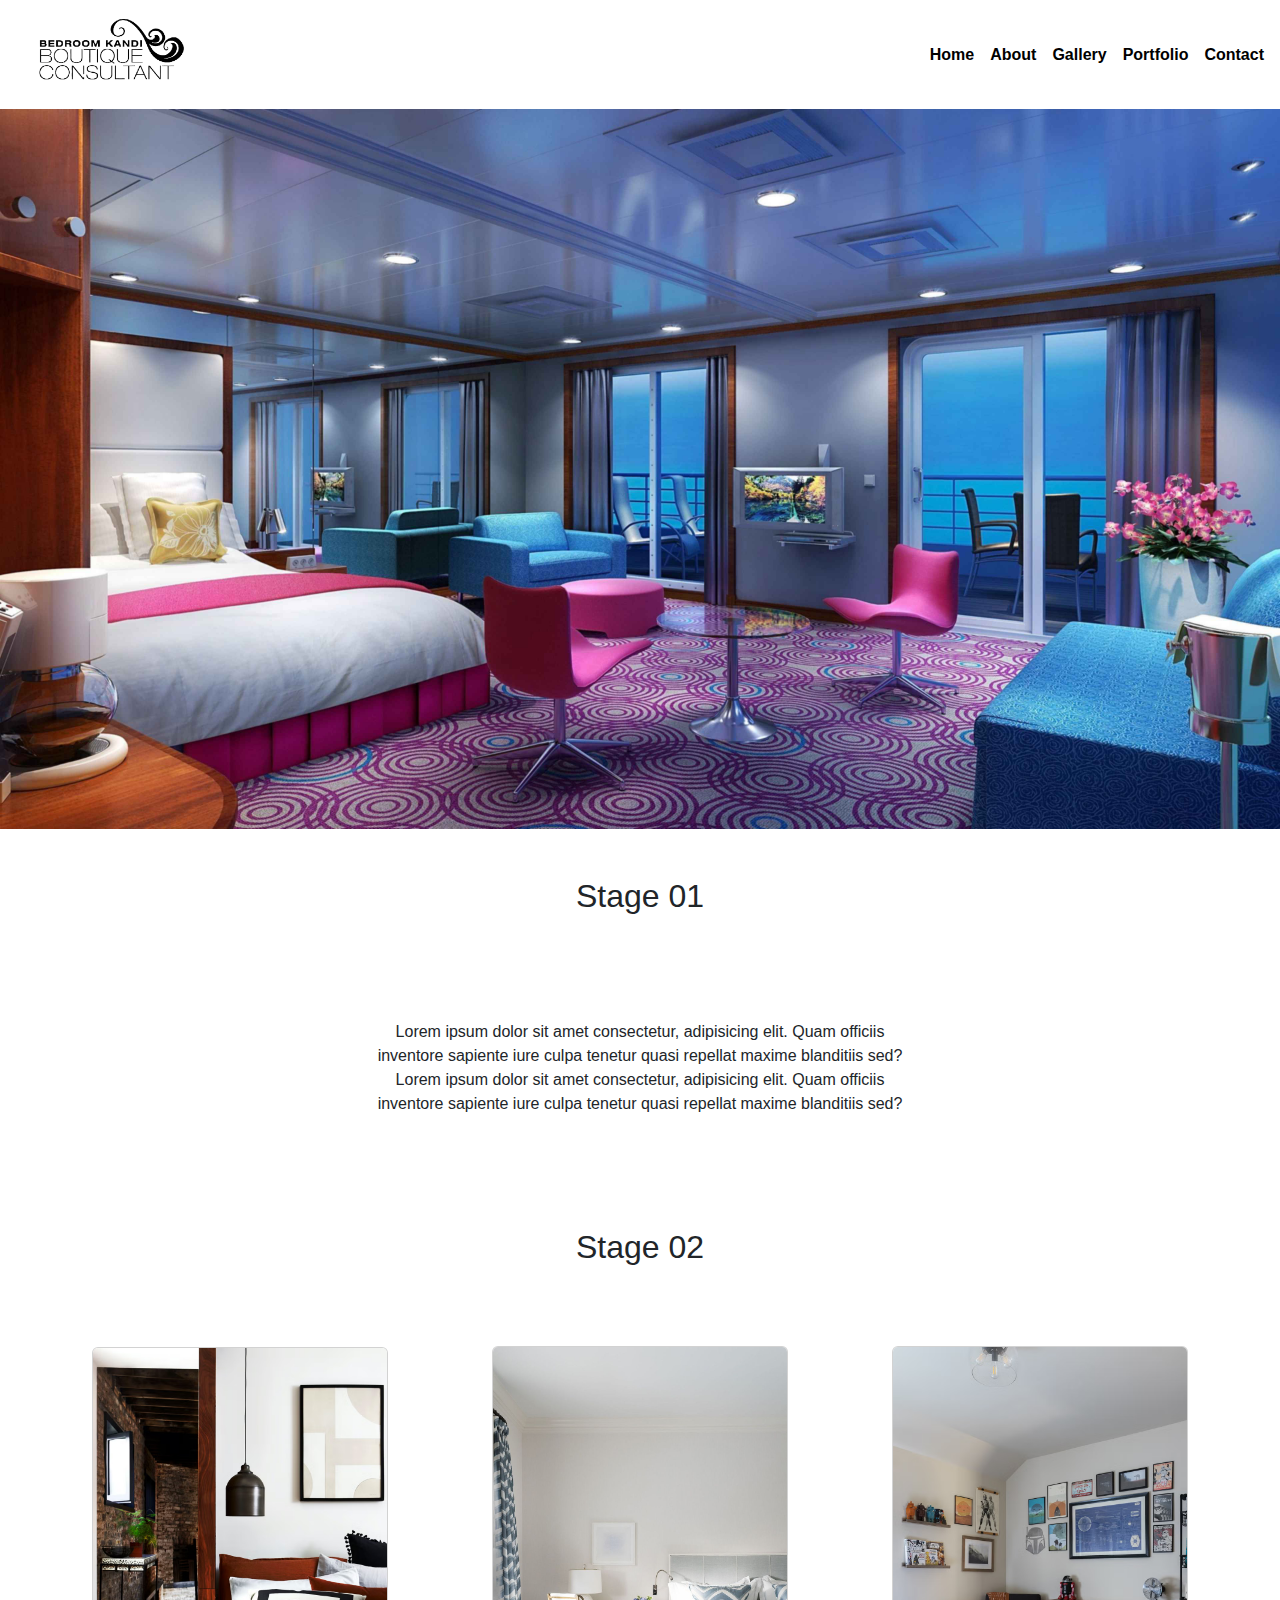
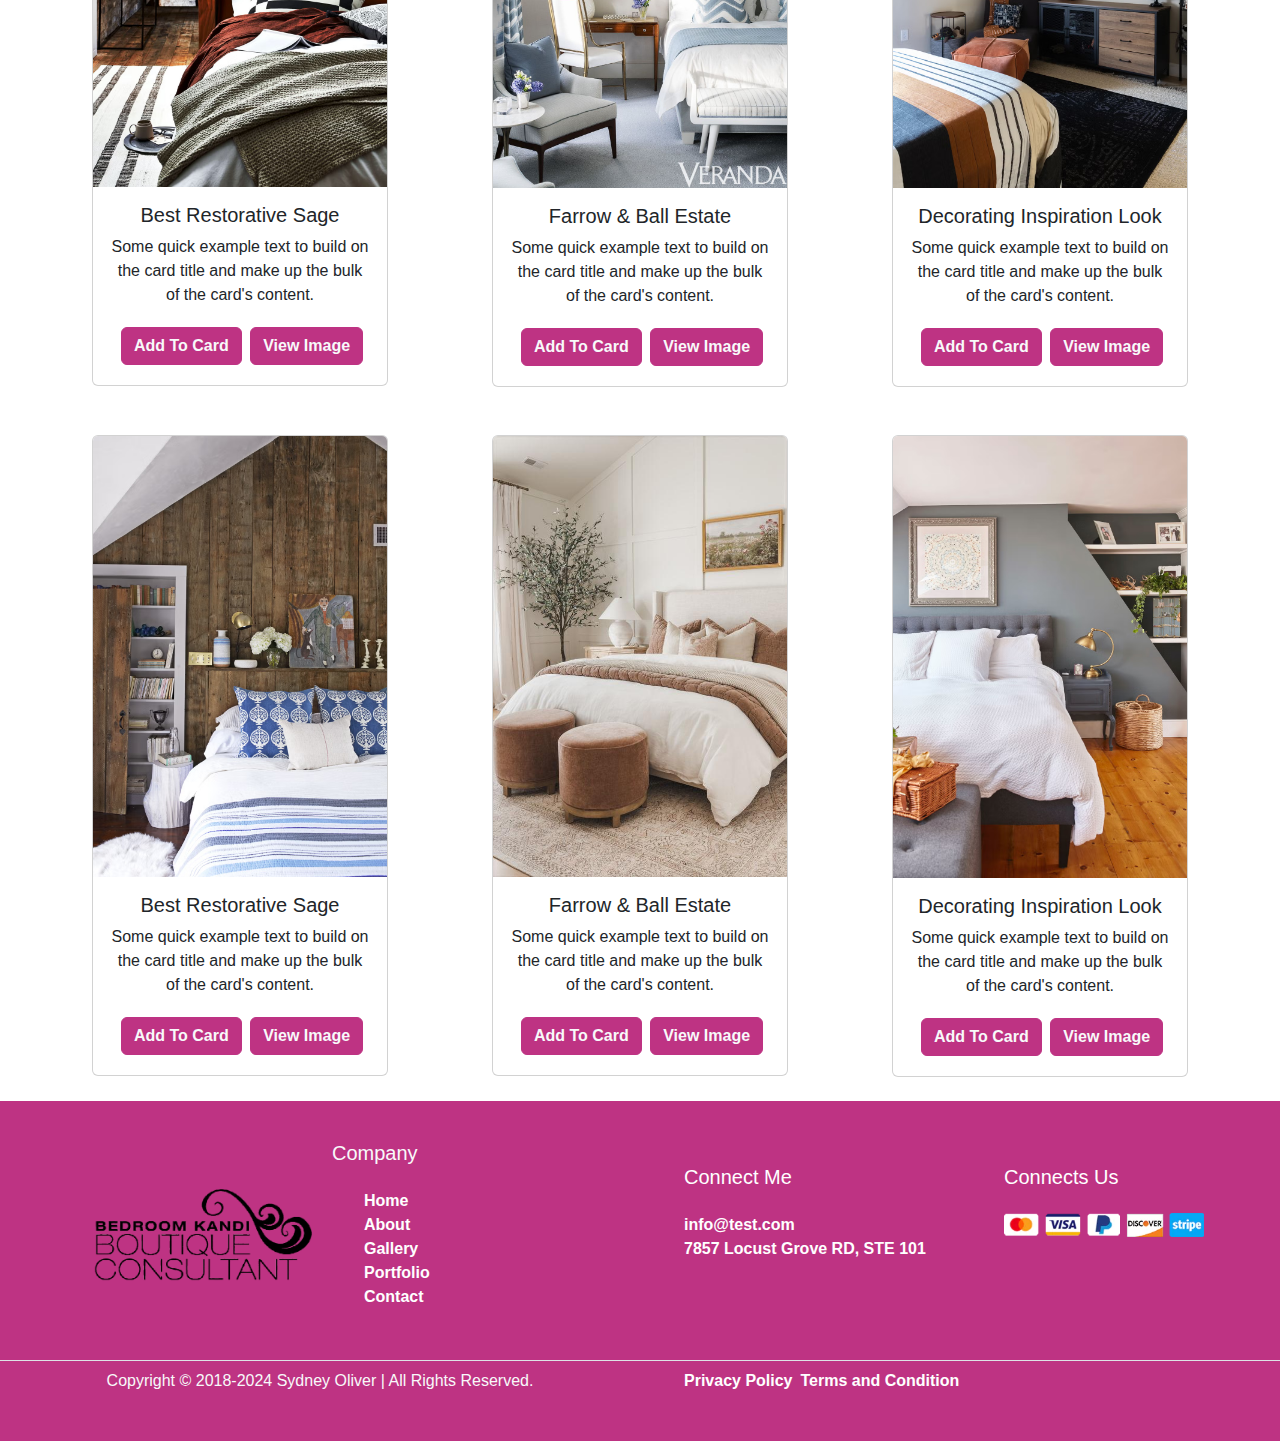
<file: portfolio.html>
<!doctype html>
<html lang="en">
  <head>
    <meta charset="utf-8">
    <meta name="viewport" content="width=device-width, initial-scale=1">
    <title>Bootstrap demo</title>
    <link href="https://cdn.jsdelivr.net/npm/bootstrap@5.3.3/dist/css/bootstrap.min.css" rel="stylesheet" integrity="sha384-QWTKZyjpPEjISv5WaRU9OFeRpok6YctnYmDr5pNlyT2bRjXh0JMhjY6hW+ALEwIH" crossorigin="anonymous">
   <link rel="stylesheet" href="assets/css/style.css">
   <link rel="stylesheet" href="assets/css/responsive.css">
   <link rel="stylesheet" href="https://cdnjs.cloudflare.com/ajax/libs/font-awesome/6.6.0/css/all.min.css"
    integrity="sha512-Kc323vGBEqzTmouAECnVceyQqyqdsSiqLQISBL29aUW4U/M7pSPA/gEUZQqv1cwx4OnYxTxve5UMg5GT6L4JJg=="
     crossorigin="anonymous" referrerpolicy="no-referrer" />
</head>
  <body>
    <!--------------- NAV --------------->
     <header>
    <nav class="navbar navbar-expand-lg  p-0">
        <div class="container-fluid p-2">
          <img src="assets/images/bedrooom-removebg-preview.png" class="" alt="" style="width: 200px;">
          <button class="navbar-toggler" type="button" data-bs-toggle="collapse" data-bs-target="#navbarNav" aria-controls="navbarNav" aria-expanded="false" aria-label="Toggle navigation">
            <span class="navbar-toggler-icon"></span>
          </button>
          <div class="collapse navbar-collapse p-0 bg-transparent " id="navbarNav">
            <ul class="navbar-nav ms-auto text-center ">
              <li class="nav-item ">
                <a class="nav-link active" aria-current="page" href="index.html">Home</a>
              </li>
              <li class="nav-item">
                <a class="nav-link active"href="about.html">About</a>
              </li>
              <li class="nav-item">
                <a class="nav-link active" href="gallery.html">Gallery</a>
              </li>
              <li class="nav-item">
                <a class="nav-link active"  href="portfolio.html">Portfolio</a>
              </li>
              <li class="nav-item">
                <a class="nav-link active"  href="contact.html">Contact</a>
              </li>
            </ul>
          </div>    
        </div>
        
      </nav>
    </header>

      <!-------------- NAV ----------------->

      <!---------------- BANNER --------------->


<div class="container-fluid ">
    <div class="row">
        <div class="col-12 p-0 bg-info">
            <img src="assets/images/6450209199.jpg" alt="banner" class="img-fluid" height="400" >
        </div>
    </div>
</div>




      <!--------------- BANNER ------------------>


<!-------------- CONTENT ------------------>
<section-1>

<div class="container">
    <div class="row">
        <div class="col-12 text-center my-5">
            <h2>Stage 01</h2>
        </div>
    </div>
</div>


<div class="container">
    <div class="row">
        <div class="col-12 text-center my-5">
            <p>Lorem ipsum dolor sit amet consectetur, adipisicing elit. Quam officiis<br>
                 inventore sapiente iure culpa tenetur quasi repellat maxime blanditiis sed?<br>
                 Lorem ipsum dolor sit amet consectetur, adipisicing elit. Quam officiis<br>
                 inventore sapiente iure culpa tenetur quasi repellat maxime blanditiis sed?
                
            </p>
        </div>
    </div>
</div>

<div class="container">
    <div class="row">
        <div class="col-12 text-center my-5">
            <h2>Stage 02</h2>
        </div>
    </div>
</div>
</section-1>
<!------------- CONTENT ---------------->

<!--------------- PRODUCTS ---------------->
 <section-3-products>



<div class="container-fluid">
    <div class="row  d-sm-flex justify-content-evenly align-items-center ">
        <div class="col-md-3 my-4 ">

            <div class="card text-center" >
                <img src="assets/images/9800.jpg" class="card-img-top img-fluid" alt="...">
                <div class="card-body">
                  <h5 class="card-title"> Best Restorative Sage </h5>
                  <p class="card-text">Some quick example text to build on the card title and make up the bulk of the card's content.</p>
                  <a href="#" class="btn btn-info fw-bold text-light m-1">Add To Card</a>
                  <a href="assets/images/new1jpg.jpg" class="btn btn-info fw-bold text-light">View Image</a>
                </div>
              </div>
           
        </div>


        <div class="col-md-3 my-4">

            <div class="card text-center" >
                <img src="assets/images/980.jpg" class="card-img-top img-fluid" alt="..." style="object-fit: contain;">
                <div class="card-body">
                  <h5 class="card-title">Farrow & Ball Estate</h5>
                  <p class="card-text">Some quick example text to build on the card title and make up the bulk of the card's content.</p>
                  <a href="#" class="btn btn-info fw-bold text-light m-1">Add To Card</a>
                  <a href="assets/images/istock4.jpg" class="btn btn-info fw-bold text-light">View Image</a>
                </div>
              </div>
           
        </div>


        <div class="col-md-3 my-4">

            <div class="card text-center">
                <img src="assets/images/99880.jpg" class="card-img-top img-fluid" alt="..." >
                <div class="card-body">
                  <h5 class="card-title">Decorating Inspiration Look </h5>
                  <p class="card-text">Some quick example text to build on the card title and make up the bulk of the card's content.</p>
                  <a href="#" class="btn btn-info fw-bold text-light m-1">Add To Card</a>
                  <a href="assets/images/r271c_c4_r2_-lornskiloves.jpg" class="btn btn-info fw-bold text-light">View Image</a>
                </div>
              </div>
           
        </div>
    </div>
</div>

    <!------------ second-product-container ---------------->


  <section-3-products>

<div class="container-fluid">
  <div class="row  d-sm-flex justify-content-evenly align-items-center">
      <div class="col-md-3 my-4">

          <div class="card text-center" >
              <img src="assets/images/980000.jpg" class="card-img-top img-fluid "  alt="...">
              <div class="card-body">
                <h5 class="card-title"> Best Restorative Sage </h5>
                <p class="card-text">Some quick example text to build on the card title and make up the bulk of the card's content.</p>
                <a href="#" class="btn btn-info fw-bold text-light m-1">Add To Card</a>
                <a href="assets/images/new1jpg.jpg" class="btn btn-info fw-bold text-light">View Image</a>
              </div>
            </div>
         
      </div>


      <div class="col-md-3 my-4">

          <div class="card text-center" >
              <img src="assets/images/alexa-andra-austin-bedroom.jpeg" class="card-img-top img-fluid" alt="..." style="object-fit: contain;">
              <div class="card-body">
                <h5 class="card-title">Farrow & Ball Estate</h5>
                <p class="card-text">Some quick example text to build on the card title and make up the bulk of the card's content.</p>
                <a href="#" class="btn btn-info fw-bold text-light m-1">Add To Card</a>
                <a href="assets/images/istock4.jpg" class="btn btn-info fw-bold text-light">View Image</a>
              </div>
            </div>
         
      </div>


      <div class="col-md-3 my-4">

          <div class="card text-center">
              <img src="assets/images/9998000.jpg" class="card-img-top img-fluid" alt="..." >
              <div class="card-body">
                <h5 class="card-title">Decorating Inspiration Look </h5>
                <p class="card-text">Some quick example text to build on the card title and make up the bulk of the card's content.</p>
                <a href="#" class="btn btn-info fw-bold text-light m-1">Add To Card</a>
                <a href="assets/images/r271c_c4_r2_-lornskiloves.jpg" class="btn btn-info fw-bold text-light">View Image</a>
              </div>
            </div>
         
      </div>
  </div>
</div>

</section-3-products>


<!--------------END-PRODUCTS --------------->


<!------------ FOOTER--------->

<footer>

  <div class="container-fluid">
    <div class="row d-flex footer py-4">
      <div class="col-md-3 p-5 justify-content-center align-items-center main-logo">
        <a href="index.html"><img src="assets/images/bedrooom-removebg-preview.png" class="" alt="" style="width: 300px;"></a>
      </div>
      <div class="col-md-3" id="footer-nav">
        <h5 class="py-3 text-light">Company</h5>
        <ul>
         
          <li><a href="index.html">Home</a></li>
          <li><a href="about.html">About</a></li>
          <li><a href="gallery.html">Gallery</a></li>
          <li><a href="portfolio.html">Portfolio</a></li>
          <li><a href="contact.html">Contact</a></li>
        </ul>
      </div>
      <div class="col-md-3 py-4">
        
        <ul>
          <h5 class="py-3">Connect Me</h5>
          <li> <i class="fa-solid fa-envelope" style="color: #58cdf3;"></i> info@test.com</li>
          <li><i class="fa-solid fa-location-dot" style="color: #58cdf3;"></i> 7857 Locust Grove RD, STE 101</li>

        </ul>
       

       
      </div>
      <div class="col-md-3 py-4 footer-con">
        <ul>
        <h5 class="py-3">Connects Us</h5>
        <li><i class="fa-brands fa-facebook fa-bounce" style="color: #58cdf3;"></i>
        <i class="fa-brands fa-square-instagram fa-bounce" style="color: #58cdf3;"></i>
        <i class="fa-brands fa-linkedin fa-bounce" style="color: #58cdf3;"></i>
        <i class="fa-brands fa-square-twitter fa-bounce"style="color: #58cdf3;"></i></li>
        <li><img src="assets/images/visa.jpg" alt=""></li>
      </ul>
      </div>
      <div class="border-bottom ">
    
      </div>
      <div class="col-md-6 text-center">
        <div class="footer-last text-light  py-2">
          <p>Copyright © 2018-2024 Sydney Oliver | All Rights Reserved.</p>
          
         </div>
      </div>
      <div class="col-md-6 text-center">
        <div>
          <ul class="privacy d-flex gap-2 py-2" >
            <li><a href="privacy-policy.html">Privacy Policy</a></li>
            <li><a href="terms-and-coditions.html">Terms and Condition</a></li>
          </ul>
        </div>
      </div>
      
    </div>
    
  </div>
  
</footer>



                                     <!------- java-scripts-cdn -------------->
    <script src="https://cdn.jsdelivr.net/npm/bootstrap@5.3.3/dist/js/bootstrap.bundle.min.js" integrity="sha384-YvpcrYf0tY3lHB60NNkmXc5s9fDVZLESaAA55NDzOxhy9GkcIdslK1eN7N6jIeHz" crossorigin="anonymous"></script>
  </body>
</html>
</file>
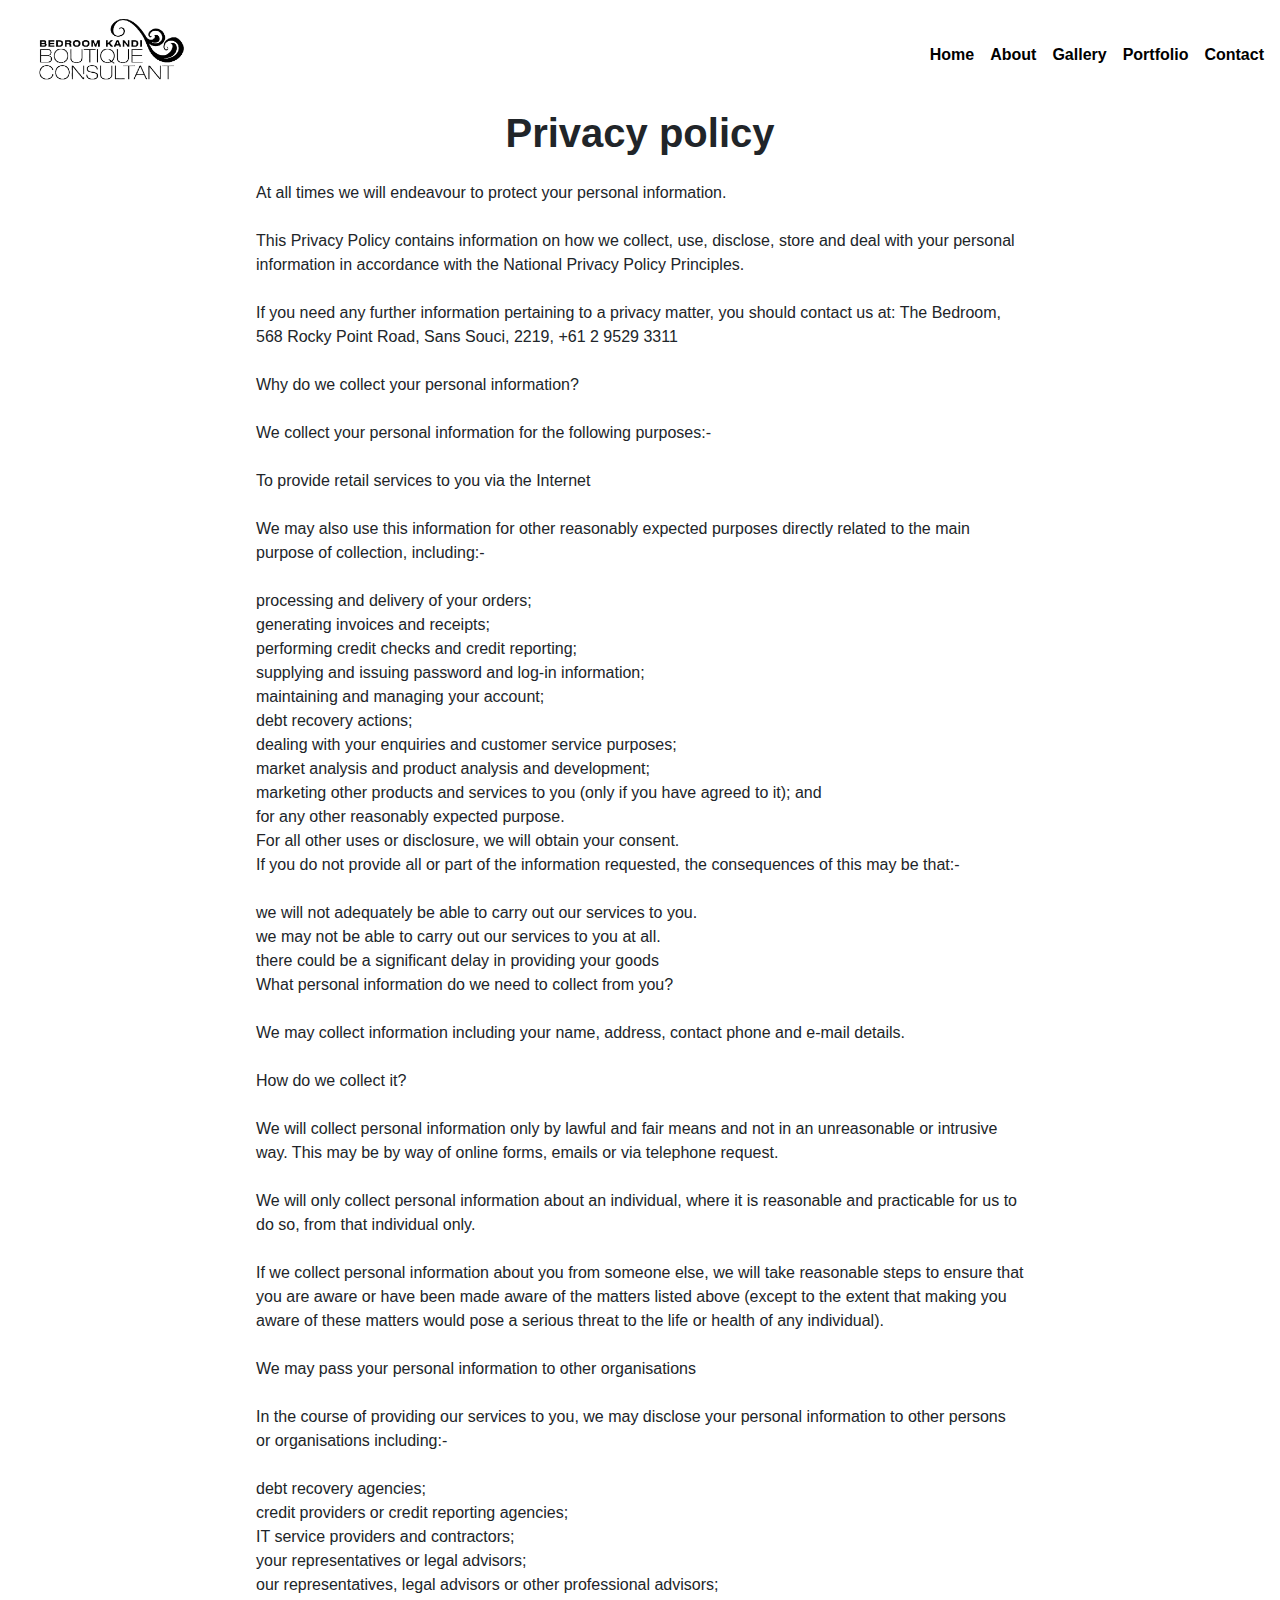
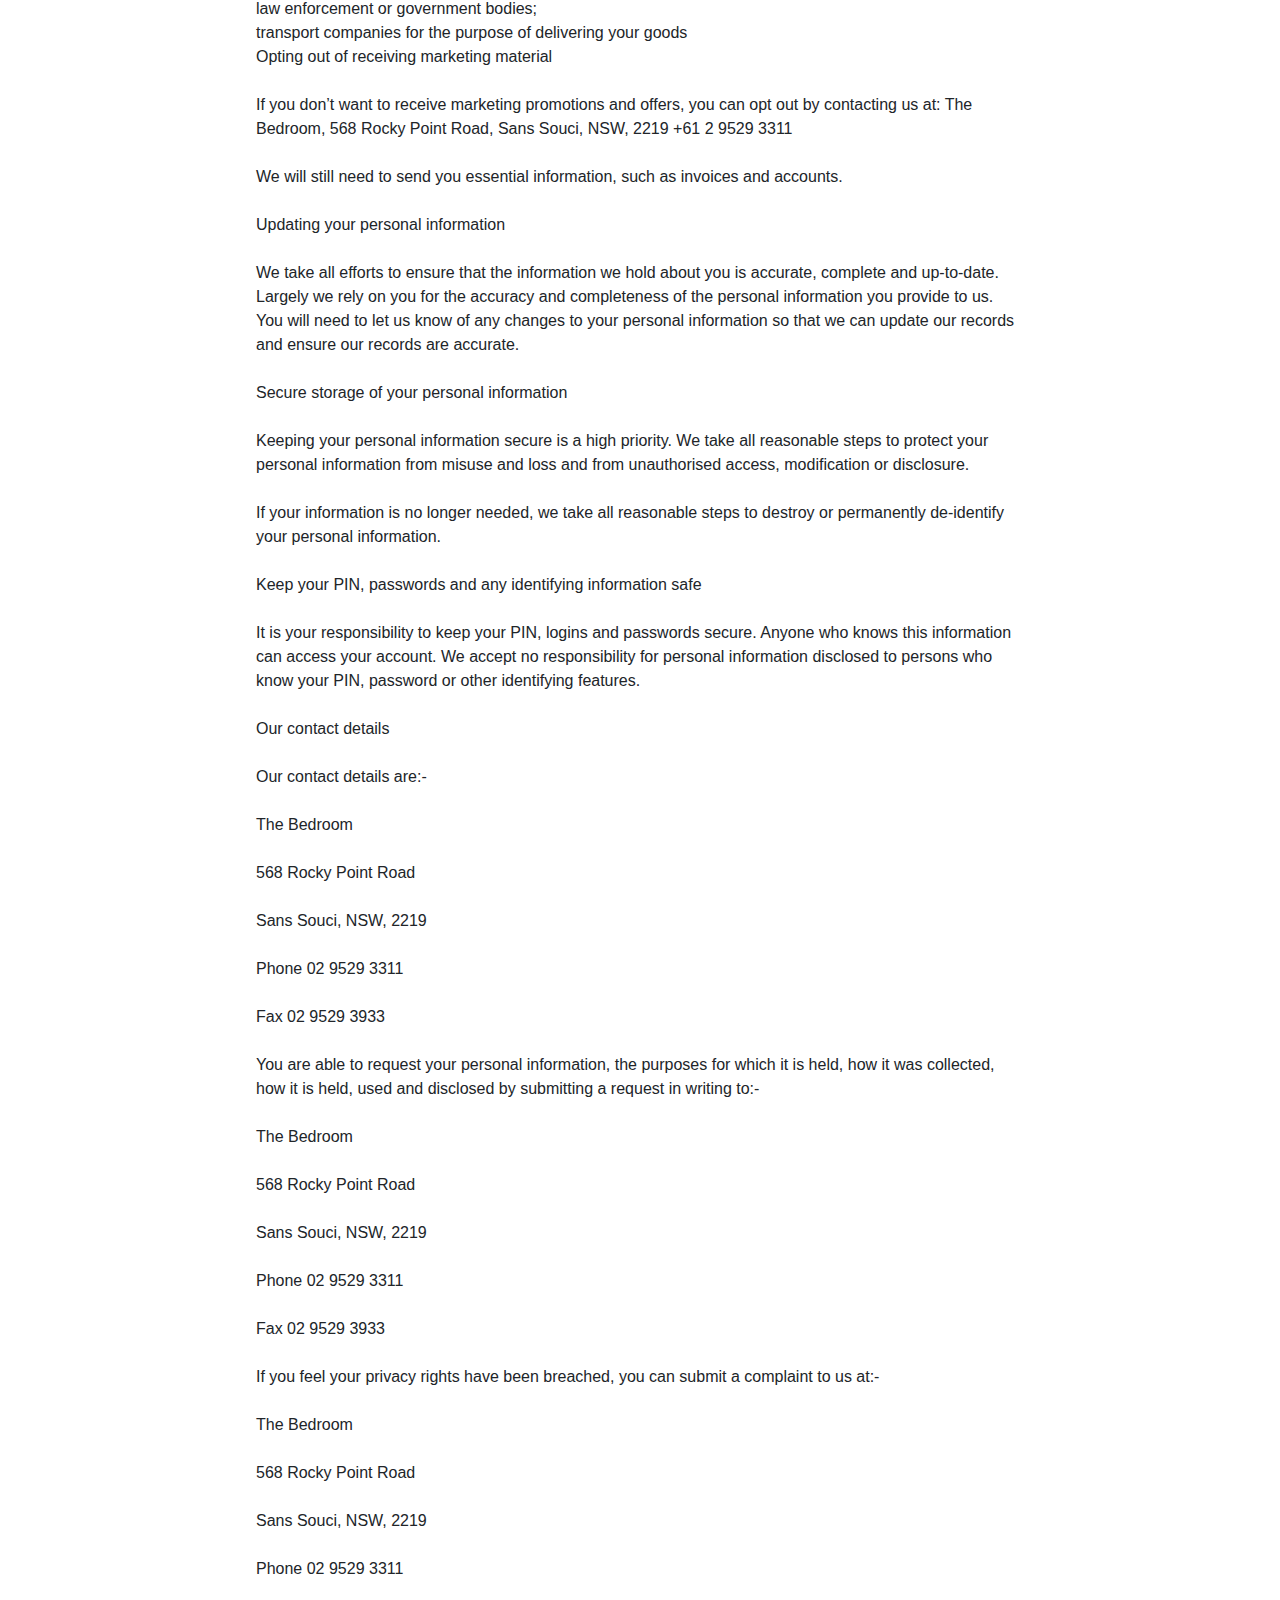
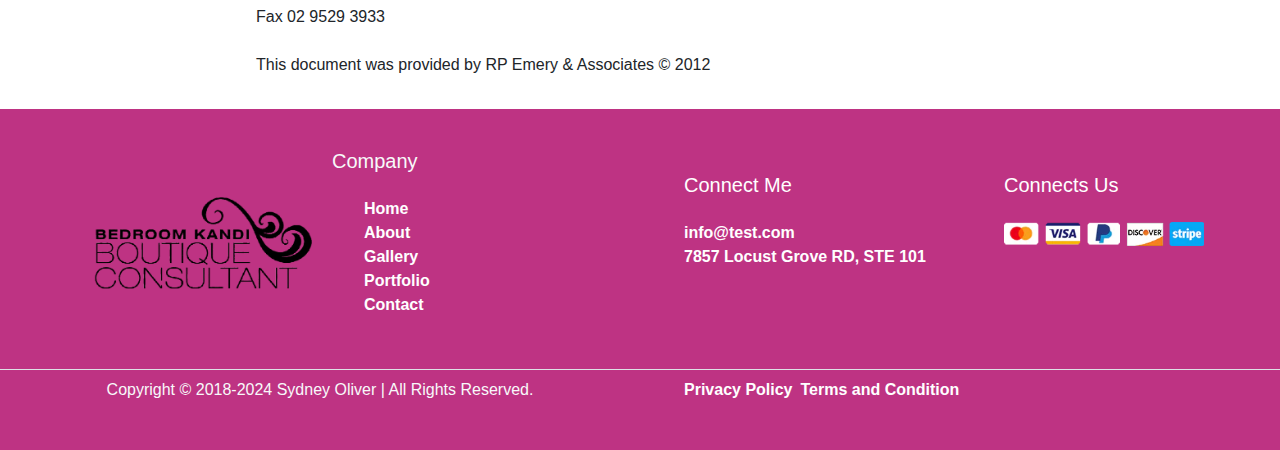
<file: privacy-policy.html>
<!doctype html>
<html lang="en">
  <head>
    <meta charset="utf-8">
    <meta name="viewport" content="width=device-width, initial-scale=1">
    <title>Bootstrap demo</title>
    <link href="https://cdn.jsdelivr.net/npm/bootstrap@5.3.3/dist/css/bootstrap.min.css" rel="stylesheet" integrity="sha384-QWTKZyjpPEjISv5WaRU9OFeRpok6YctnYmDr5pNlyT2bRjXh0JMhjY6hW+ALEwIH" crossorigin="anonymous">
   <link rel="stylesheet" href="assets/css/style.css">
   <link rel="stylesheet" href="assets/css/responsive.css">
   <link rel="stylesheet" href="https://cdnjs.cloudflare.com/ajax/libs/font-awesome/6.6.0/css/all.min.css"
    integrity="sha512-Kc323vGBEqzTmouAECnVceyQqyqdsSiqLQISBL29aUW4U/M7pSPA/gEUZQqv1cwx4OnYxTxve5UMg5GT6L4JJg=="
     crossorigin="anonymous" referrerpolicy="no-referrer" />
</head>
  <body>
    <!--------------- NAV --------------->
     <header>
    <nav class="navbar navbar-expand-lg  p-0">
        <div class="container-fluid p-2">
          <img src="assets/images/bedrooom-removebg-preview.png" class="" alt="" style="width: 200px;">
          <button class="navbar-toggler" type="button" data-bs-toggle="collapse" data-bs-target="#navbarNav" aria-controls="navbarNav" aria-expanded="false" aria-label="Toggle navigation">
            <span class="navbar-toggler-icon"></span>
          </button>
          <div class="collapse navbar-collapse p-0 bg-transparent " id="navbarNav">
            <ul class="navbar-nav ms-auto text-center ">
              <li class="nav-item ">
                <a class="nav-link active" aria-current="page" href="index.html">Home</a>
              </li>
              <li class="nav-item">
                <a class="nav-link active"href="about.html">About</a>
              </li>
              <li class="nav-item">
                <a class="nav-link active" href="gallery.html">Gallery</a>
              </li>
              <li class="nav-item">
                <a class="nav-link active"  href="portfolio.html">Portfolio</a>
              </li>
              <li class="nav-item">
                <a class="nav-link active"  href="contact.html">Contact</a>
              </li>
            </ul>
          </div>    
        </div>
        
      </nav>
    </header>

      <!-------------- NAV ----------------->

   






    


<!-------------- CONTENT ------------------>

<div class="col-md-12 d-flex flex-column justify-content-center align-items-center">
  <h1 class="text-center fw-bold">Privacy policy</h1>
  <div class="main-parah p-sm-3 ">
    <p class="" >At all times we will endeavour to protect your personal information.<br><br>

      This Privacy Policy contains information on how we collect, use, disclose, store and deal with your personal information in accordance with the National Privacy Policy Principles.<br><br>
      
      If you need any further information pertaining to a privacy matter, you should contact us at: The Bedroom, 568 Rocky Point Road, Sans Souci, 2219, +61 2 9529 3311<br><br>
      
      Why do we collect your personal information?<br><br>
      
      We collect your personal information for the following purposes:-<br><br>
      
      To provide retail services to you via the Internet<br><br>
      
      We may also use this information for other reasonably expected purposes directly related to the main purpose of collection, including:-<br><br>
      
      processing and delivery of your orders;<br>
      generating invoices and receipts;<br>
      performing credit checks and credit reporting;<br>
      supplying and issuing password and log-in information;<br>
      maintaining and managing your account;<br>
      debt recovery actions;<br>
      dealing with your enquiries and customer service purposes;<br>
      market analysis and product analysis and development;<br>
      marketing other products and services to you (only if you have agreed to it); and<br>
      for any other reasonably expected purpose.<br>
      For all other uses or disclosure, we will obtain your consent.<br>
      
      If you do not provide all or part of the information requested, the consequences of this may be that:-<br><br>
      
      we will not adequately be able to carry out our services to you.<br>
      we may not be able to carry out our services to you at all.<br>
      there could be a significant delay in providing your goods<br>
      What personal information do we need to collect from you?<br><br>
      
      We may collect information including your name, address, contact phone and e-mail details.<br><br>
      
      How do we collect it?<br><br>
      
      We will collect personal information only by lawful and fair means and not in an unreasonable or intrusive way. This may be by way of online forms, emails or via telephone request.<br><br>
      
      We will only collect personal information about an individual, where it is reasonable and practicable for us to do so, from that individual only.<br><br>
      
      If we collect personal information about you from someone else, we will take reasonable steps to ensure that you are aware or have been made aware of the matters listed above (except to the extent that making you aware of these matters would pose a serious threat to the life or health of any individual).
      <br><br>
      We may pass your personal information to other organisations<br><br>
      
      In the course of providing our services to you, we may disclose your personal information to other persons or organisations including:-
      <br><br>
      debt recovery agencies;<br>
      credit providers or credit reporting agencies;<br>
      IT service providers and contractors;<br>
      your representatives or legal advisors;<br>
      our representatives, legal advisors or other professional advisors;<br>
      law enforcement or government bodies;<br>
      transport companies for the purpose of delivering your goods<br>
      Opting out of receiving marketing material<br><br>
      
      If you don’t want to receive marketing promotions and offers, you can opt out by contacting us at: The Bedroom, 568 Rocky Point Road, Sans Souci, NSW, 2219 +61 2 9529 3311<br><br>
      
      We will still need to send you essential information, such as invoices and accounts.<br><br>
      
      Updating your personal information<br><br>
      
      We take all efforts to ensure that the information we hold about you is accurate, complete and up-to-date. Largely we rely on you for the accuracy and completeness of the personal information you provide to us. You will need to let us know of any changes to your personal information so that we can update our records and ensure our records are accurate.<br><br>
      
      Secure storage of your personal information<br><br>
      
      Keeping your personal information secure is a high priority. We take all reasonable steps to protect your personal information from misuse and loss and from unauthorised access, modification or disclosure.<br><br>
      
      If your information is no longer needed, we take all reasonable steps to destroy or permanently de-identify your personal information.<br><br>
      
      Keep your PIN, passwords and any identifying information safe<br><br>
      
      It is your responsibility to keep your PIN, logins and passwords secure. Anyone who knows this information can access your account. We accept no responsibility for personal information disclosed to persons who know your PIN, password or other identifying features.<br><br>
      
      Our contact details<br><br>
      
      Our contact details are:-<br><br>
      
      The Bedroom<br><br>
      
      568 Rocky Point Road<br><br>
      
      Sans Souci, NSW, 2219<br><br>
      
      Phone 02 9529 3311<br><br>
      
      Fax 02 9529 3933<br><br>
      
      You are able to request your personal information, the purposes for which it is held, how it was collected, how it is held, used and disclosed by submitting a request in writing to:-<br><br>
      
      The Bedroom<br><br>
      
      568 Rocky Point Road<br><br>
      
      Sans Souci, NSW, 2219<br><br>
      
      Phone 02 9529 3311<br><br>
      
      Fax 02 9529 3933<br><br>
      
      If you feel your privacy rights have been breached, you can submit a complaint to us at:-<br><br>
      
      The Bedroom<br><br>
      
      568 Rocky Point Road<br><br>
      
      Sans Souci, NSW, 2219<br><br>
      
      Phone 02 9529 3311<br><br>
      
      Fax 02 9529 3933<br><br>
      
      This document was provided by RP Emery & Associates © 2012</p>
  </div>
 
</div>










<!------------ FOOTER--------->

<footer>

  <div class="container-fluid">
    <div class="row d-flex footer py-4">
      <div class="col-md-3 p-5 justify-content-center align-items-center main-logo">
        <a href="index.html"><img src="assets/images/bedrooom-removebg-preview.png" class="" alt="" style="width: 300px;"></a>
      </div>
      <div class="col-md-3" id="footer-nav">
        <h5 class="py-3 text-light">Company</h5>
        <ul>
         
          <li><a href="index.html">Home</a></li>
          <li><a href="about.html">About</a></li>
          <li><a href="gallery.html">Gallery</a></li>
          <li><a href="portfolio.html">Portfolio</a></li>
          <li><a href="contact.html">Contact</a></li>
        </ul>
      </div>
      <div class="col-md-3 py-4">
        
        <ul>
          <h5 class="py-3">Connect Me</h5>
          <li> <i class="fa-solid fa-envelope" style="color: #58cdf3;"></i> info@test.com</li>
          <li><i class="fa-solid fa-location-dot" style="color: #58cdf3;"></i> 7857 Locust Grove RD, STE 101</li>

        </ul>
       

       
      </div>
      <div class="col-md-3 py-4 footer-con">
        <ul>
        <h5 class="py-3">Connects Us</h5>
        <li><i class="fa-brands fa-facebook fa-bounce" style="color: #58cdf3;"></i>
        <i class="fa-brands fa-square-instagram fa-bounce" style="color: #58cdf3;"></i>
        <i class="fa-brands fa-linkedin fa-bounce" style="color: #58cdf3;"></i>
        <i class="fa-brands fa-square-twitter fa-bounce"style="color: #58cdf3;"></i></li>
        <li><img src="assets/images/visa.jpg" alt=""></li>
      </ul>
      </div>
      <div class="border-bottom ">
    
      </div>
     <div class="col-md-6 text-center">
        <div class="footer-last text-light  py-2">
          <p>Copyright © 2018-2024 Sydney Oliver | All Rights Reserved.</p>
          
         </div>
      </div>
      <div class="col-md-6 text-center">
        <div>
          <ul class="privacy d-flex gap-2 py-2" >
            <li><a href="privacy-policy.html">Privacy Policy</a></li>
            <li><a href="terms-and-coditions.html">Terms and Condition</a></li>
          </ul>
        </div>
      </div>
      
    </div>
    
  </div>
  
</footer>



                                     <!------- java-scripts-cdn -------------->
    <script src="https://cdn.jsdelivr.net/npm/bootstrap@5.3.3/dist/js/bootstrap.bundle.min.js" integrity="sha384-YvpcrYf0tY3lHB60NNkmXc5s9fDVZLESaAA55NDzOxhy9GkcIdslK1eN7N6jIeHz" crossorigin="anonymous"></script>
  </body>
</html>
</file>
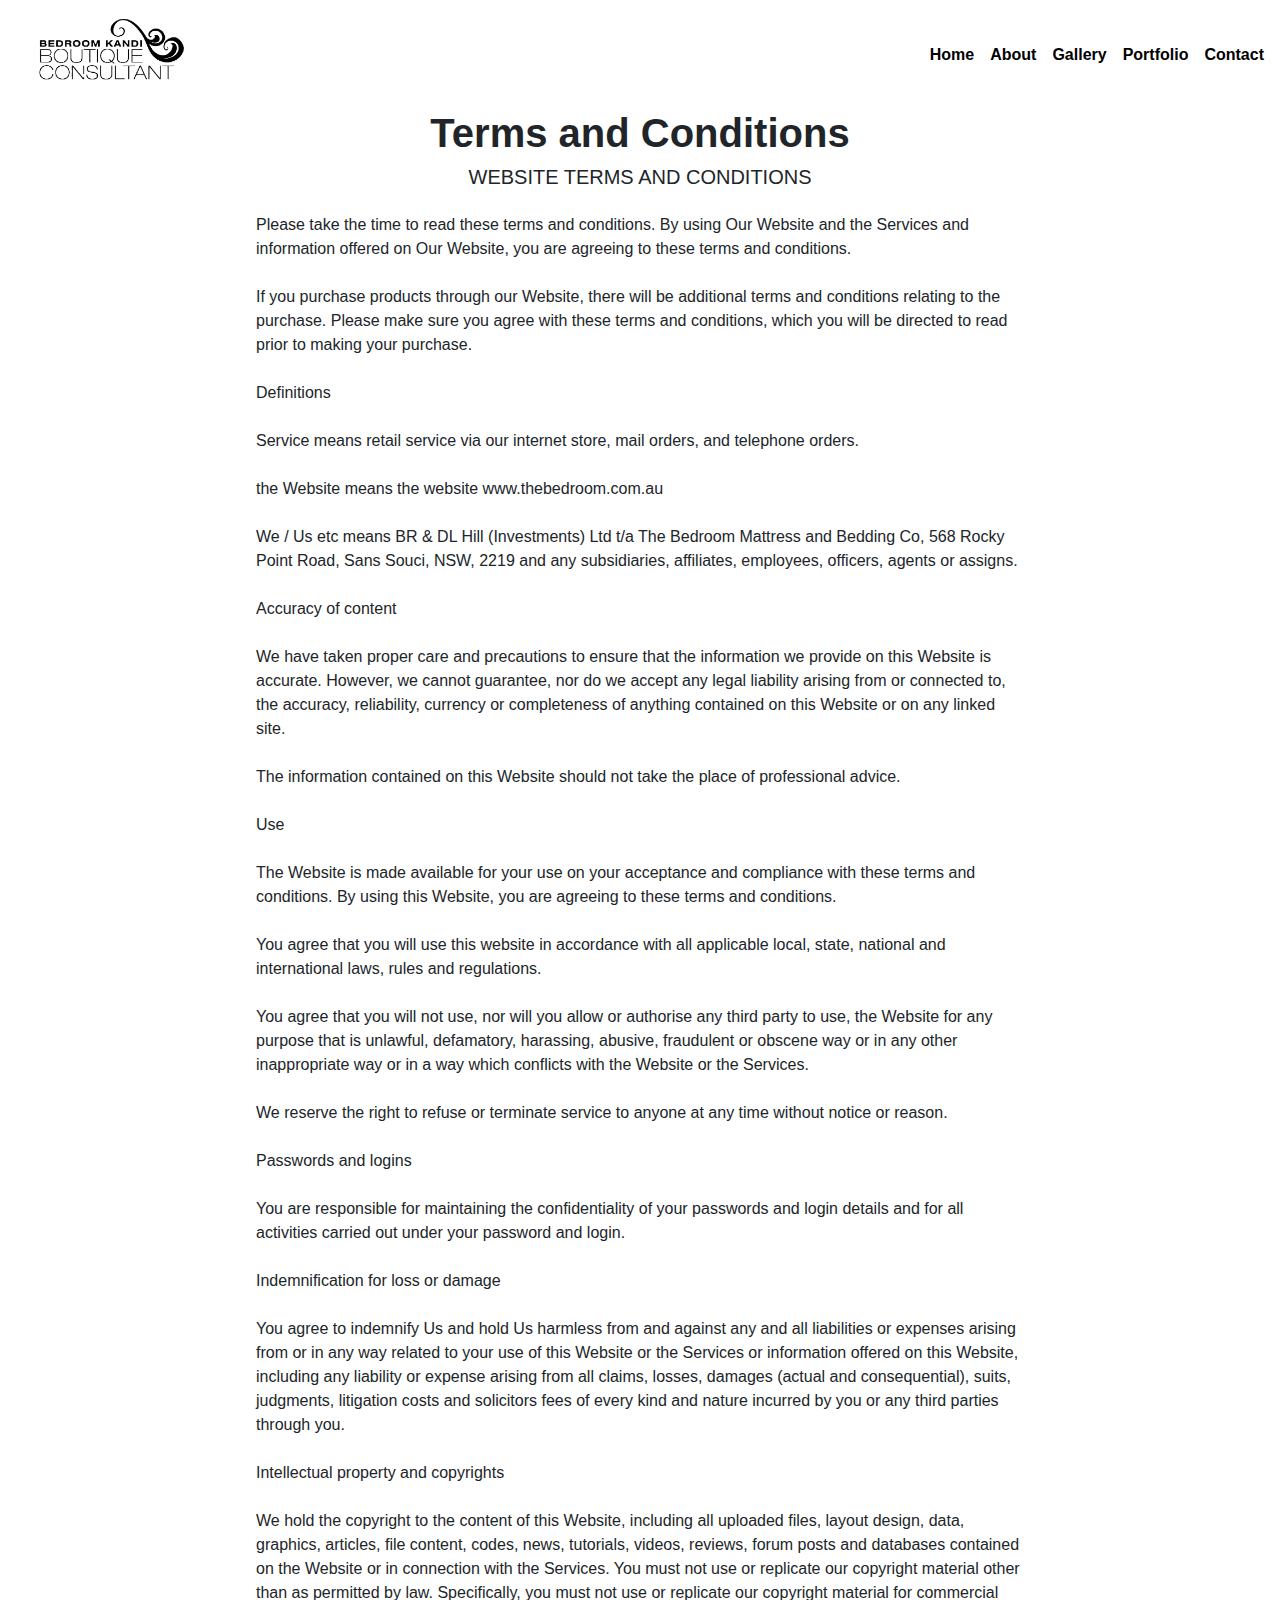
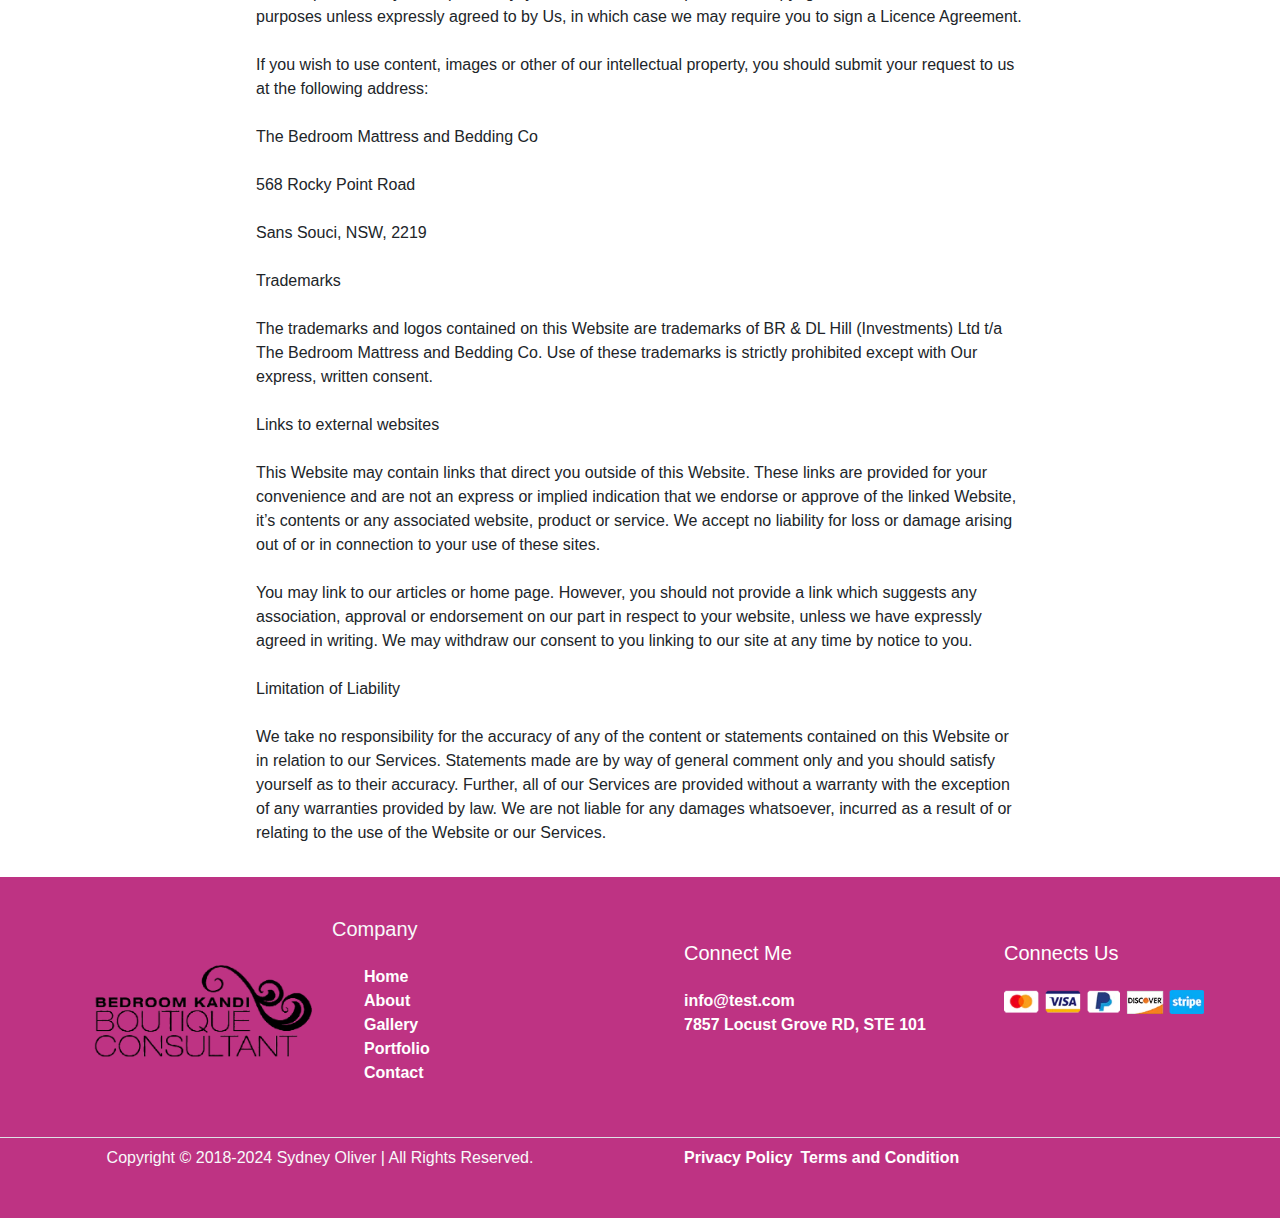
<file: terms-and-coditions.html>
<!doctype html>
<html lang="en">
  <head>
    <meta charset="utf-8">
    <meta name="viewport" content="width=device-width, initial-scale=1">
    <title>Bootstrap demo</title>
    <link href="https://cdn.jsdelivr.net/npm/bootstrap@5.3.3/dist/css/bootstrap.min.css" rel="stylesheet" integrity="sha384-QWTKZyjpPEjISv5WaRU9OFeRpok6YctnYmDr5pNlyT2bRjXh0JMhjY6hW+ALEwIH" crossorigin="anonymous">
   <link rel="stylesheet" href="assets/css/style.css">
   <link rel="stylesheet" href="assets/css/responsive.css">
   <link rel="stylesheet" href="https://cdnjs.cloudflare.com/ajax/libs/font-awesome/6.6.0/css/all.min.css"
    integrity="sha512-Kc323vGBEqzTmouAECnVceyQqyqdsSiqLQISBL29aUW4U/M7pSPA/gEUZQqv1cwx4OnYxTxve5UMg5GT6L4JJg=="
     crossorigin="anonymous" referrerpolicy="no-referrer" />
</head>
  <body>
    <!--------------- NAV --------------->
     <header>
    <nav class="navbar navbar-expand-lg  p-0">
        <div class="container-fluid p-2">
          <img src="assets/images/bedrooom-removebg-preview.png" class="" alt="" style="width: 200px;">
          <button class="navbar-toggler" type="button" data-bs-toggle="collapse" data-bs-target="#navbarNav" aria-controls="navbarNav" aria-expanded="false" aria-label="Toggle navigation">
            <span class="navbar-toggler-icon"></span>
          </button>
          <div class="collapse navbar-collapse p-0 bg-transparent " id="navbarNav">
            <ul class="navbar-nav ms-auto text-center ">
              <li class="nav-item ">
                <a class="nav-link active" aria-current="page" href="index.html">Home</a>
              </li>
              <li class="nav-item">
                <a class="nav-link active"href="about.html">About</a>
              </li>
              <li class="nav-item">
                <a class="nav-link active" href="gallery.html">Gallery</a>
              </li>
              <li class="nav-item">
                <a class="nav-link active"  href="portfolio.html">Portfolio</a>
              </li>
              <li class="nav-item">
                <a class="nav-link active"  href="contact.html">Contact</a>
              </li>
            </ul>
          </div>    
        </div>
        
      </nav>
    </header>

      <!-------------- NAV ----------------->

      <!---------------- BANNER --------------->


<!-- <div class="container-fluid ">
    <div class="row">
        <div class="col-12 p-0 bg-info">
            <img src="assets/images/6450209199.jpg" alt="banner" class="img-fluid" height="400" >
        </div>
    </div>
</div> -->




      <!--------------- BANNER ------------------>


<!-------------- CONTENT ------------------>
<section-1>







</section-1>
<!------------- CONTENT ---------------->

<div class="col-md-12  d-flex flex-column justify-content-center align-items-center">
  <h1 class="fw-bold">Terms and Conditions</h1>
  <h5>WEBSITE TERMS AND CONDITIONS</h5>
  <div class="main-parah p-sm-3">
    <p>Please take the time to read these terms and conditions. By using Our Website and the Services and information offered on Our Website, you are agreeing to these terms and conditions.<br><br>

      If you purchase products through our Website, there will be additional terms and conditions relating to the purchase. Please make sure you agree with these terms and conditions, which you will be directed to read prior to making your purchase.<br><br>
      
      Definitions<br><br>
      
      Service means retail service via our internet store, mail orders, and telephone orders.<br><br>
      
      the Website means the website www.thebedroom.com.au<br><br>
      
      We / Us etc means BR & DL Hill (Investments) Ltd t/a The Bedroom Mattress and Bedding Co, 568 Rocky Point Road, Sans Souci, NSW, 2219 and any subsidiaries, affiliates, employees, officers, agents or assigns.<br><br>
      
      Accuracy of content<br><br>
      
      We have taken proper care and precautions to ensure that the information we provide on this Website is accurate. However, we cannot guarantee, nor do we accept any legal liability arising from or connected to, the accuracy, reliability, currency or completeness of anything contained on this Website or on any linked site.<br><br>
      
      The information contained on this Website should not take the place of professional advice.<br><br>
      
      Use<br><br>
      
      The Website is made available for your use on your acceptance and compliance with these terms and conditions. By using this Website, you are agreeing to these terms and conditions.<br><br>
      
      You agree that you will use this website in accordance with all applicable local, state, national and international laws, rules and regulations.<br><br>
      
      You agree that you will not use, nor will you allow or authorise any third party to use, the Website for any purpose that is unlawful, defamatory, harassing, abusive, fraudulent or obscene way or in any other inappropriate way or in a way which conflicts with the Website or the Services.<br><br>
      
      We reserve the right to refuse or terminate service to anyone at any time without notice or reason.<br><br>
      
      Passwords and logins<br><br>
      
      You are responsible for maintaining the confidentiality of your passwords and login details and for all activities carried out under your password and login.<br><br>
      
      Indemnification for loss or damage<br><br>
      
      You agree to indemnify Us and hold Us harmless from and against any and all liabilities or expenses arising from or in any way related to your use of this Website or the Services or information offered on this Website, including any liability or expense arising from all claims, losses, damages (actual and consequential), suits, judgments, litigation costs and solicitors fees of every kind and nature incurred by you or any third parties through you.<br><br>
      
      Intellectual property and copyrights<br><br>
      
      We hold the copyright to the content of this Website, including all uploaded files, layout design, data, graphics, articles, file content, codes, news, tutorials, videos, reviews, forum posts and databases contained on the Website or in connection with the Services. You must not use or replicate our copyright material other than as permitted by law. Specifically, you must not use or replicate our copyright material for commercial purposes unless expressly agreed to by Us, in which case we may require you to sign a Licence Agreement.<br><br>
      
      If you wish to use content, images or other of our intellectual property, you should submit your request to us at the following address:<br><br>
      
      The Bedroom Mattress and Bedding Co<br><br>
      
      568 Rocky Point Road<br><br>
      
      Sans Souci, NSW, 2219<br><br>
      
      Trademarks<br><br>
      
      The trademarks and logos contained on this Website are trademarks of BR & DL Hill (Investments) Ltd t/a The Bedroom Mattress and Bedding Co. Use of these trademarks is strictly prohibited except with Our express, written consent.<br><br>
      
      Links to external websites<br><br>
      
      This Website may contain links that direct you outside of this Website. These links are provided for your convenience and are not an express or implied indication that we endorse or approve of the linked Website, it’s contents or any associated website, product or service. We accept no liability for loss or damage arising out of or in connection to your use of these sites.<br><br>
      
      You may link to our articles or home page. However, you should not provide a link which suggests any association, approval or endorsement on our part in respect to your website, unless we have expressly agreed in writing. We may withdraw our consent to you linking to our site at any time by notice to you.<br><br>
      
      Limitation of Liability<br><br>
      
      We take no responsibility for the accuracy of any of the content or statements contained on this Website or in relation to our Services. Statements made are by way of general comment only and you should satisfy yourself as to their accuracy. Further, all of our Services are provided without a warranty with the exception of any warranties provided by law. We are not liable for any damages whatsoever, incurred as a result of or relating to the use of the Website or our Services.</p>
  </div>
  
</div>


<!------------ FOOTER--------->

<footer>

  <div class="container-fluid">
    <div class="row d-flex footer py-4">
      <div class="col-md-3 p-5 justify-content-center align-items-center main-logo">
        <a href="index.html"><img src="assets/images/bedrooom-removebg-preview.png" class="" alt="" style="width: 300px;"></a>
      </div>
      <div class="col-md-3" id="footer-nav">
        <h5 class="py-3 text-light">Company</h5>
        <ul>
         
          <li><a href="index.html">Home</a></li>
          <li><a href="about.html">About</a></li>
          <li><a href="gallery.html">Gallery</a></li>
          <li><a href="portfolio.html">Portfolio</a></li>
          <li><a href="contact.html">Contact</a></li>
        </ul>
      </div>
      <div class="col-md-3 py-4">
        
        <ul>
          <h5 class="py-3">Connect Me</h5>
          <li> <i class="fa-solid fa-envelope" style="color: #58cdf3;"></i> info@test.com</li>
          <li><i class="fa-solid fa-location-dot" style="color: #58cdf3;"></i> 7857 Locust Grove RD, STE 101</li>

        </ul>
       

       
      </div>
      <div class="col-md-3 py-4 footer-con">
        <ul>
        <h5 class="py-3">Connects Us</h5>
        <li><i class="fa-brands fa-facebook fa-bounce" style="color: #58cdf3;"></i>
        <i class="fa-brands fa-square-instagram fa-bounce" style="color: #58cdf3;"></i>
        <i class="fa-brands fa-linkedin fa-bounce" style="color: #58cdf3;"></i>
        <i class="fa-brands fa-square-twitter fa-bounce"style="color: #58cdf3;"></i></li>
        <li><img src="assets/images/visa.jpg" alt=""></li>
      </ul>
      </div>
      <div class="border-bottom ">
    
      </div>
     <div class="col-md-6 text-center">
        <div class="footer-last text-light  py-2">
          <p>Copyright © 2018-2024 Sydney Oliver | All Rights Reserved.</p>
          
         </div>
      </div>
      <div class="col-md-6 text-center">
        <div>
          <ul class="privacy d-flex gap-2 py-2" >
            <li><a href="privacy-policy.html">Privacy Policy</a></li>
            <li><a href="terms-and-coditions.html">Terms and Condition</a></li>
          </ul>
        </div>
      </div>
      
    </div>
    
  </div>
  
</footer>



                                     <!------- java-scripts-cdn -------------->
    <script src="https://cdn.jsdelivr.net/npm/bootstrap@5.3.3/dist/js/bootstrap.bundle.min.js" integrity="sha384-YvpcrYf0tY3lHB60NNkmXc5s9fDVZLESaAA55NDzOxhy9GkcIdslK1eN7N6jIeHz" crossorigin="anonymous"></script>
  </body>
</html>
</file>
<file: assets/css/style.css>
*{
    margin: 0px;
    padding: 0px;
    box-sizing: border-box;
    font-family: sans-serif;
  
}

a{
    text-decoration: none;
    color: white;
}

img{
    width: 100%;
    height: 100%;
    object-fit: contain;
}

.navbar-toggler{
    font-size: 15px;
}

ul{
    list-style: none;
    font-weight: bold;
    color: white;
}

.fa-brands 
{
    font-size: 20px;
}
.fa-solid{
    font-size: 15px;
}
.footer{
    background-color: rgb(190 51 131) ;
}
.footer-con img{
    width: 200px;
}
.main-logo a{
    text-decoration: none;
}
#navbarNav ul li a:hover{
    color: aqua;
}

#footer-nav ul li a:hover{
    color: aqua;
}
#footer-nav a{
    text-decoration: none;
    color: white;
}
.btn:hover{
    background-color:aqua ;
   border: 1px solid aqua ;

}
.btn{
    background-color: rgb(190 51 131);
    border: 1px solid rgb(190 51 131) ;
}

.privacy a:hover{
color: aqua;
}
.main-parah{
    height: auto;
    width: 800px;
    /* padding: 20px; */
}
.position-image img {
    width: 100;
    min-height: 190px;
    height: 100%;
    object-fit: cover;
}
</file>
<file: assets/css/responsive.css>
@media screen and (max-width: 401px){
    .navbar-brand, .demo1 {
        font-size: 0.7rem;
       
    }

}
@media screen and(max-width:1730px){
    .navbar-brand, .btn{
        padding: 10px;
    }
}

@media screen and (max-width:994px){
    .main-parah{
        width: auto;
        padding: 0 10px 0 10px;
    }
}
</file>
